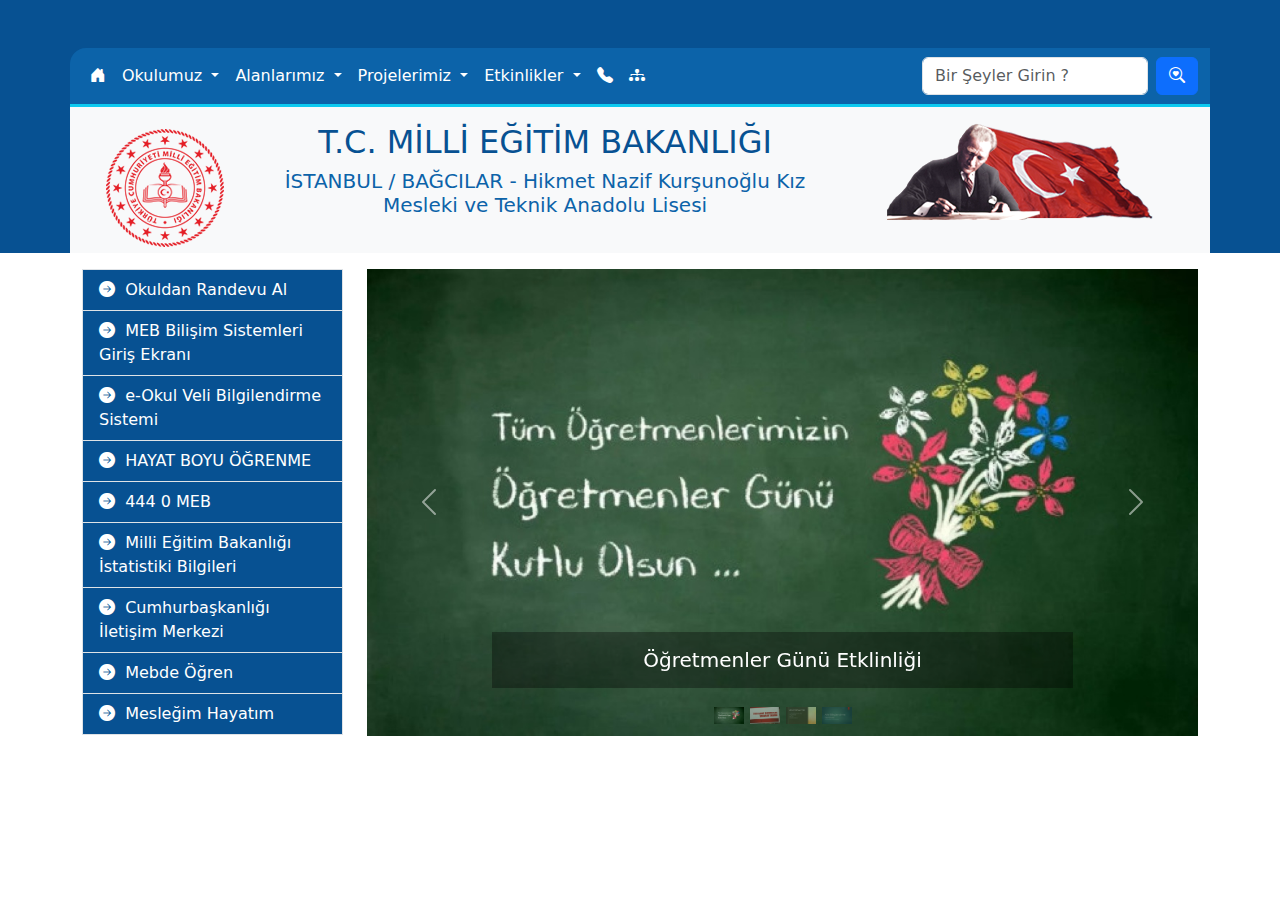
<file: 250305/index.html>
<!doctype html>
<html lang="tr">
  <head>
    <meta charset="utf-8">
    <meta name="viewport" content="width=device-width, initial-scale=1">
    <title>Hikmet Nazif Kurşunoğlu Kız Mesleki</title>
    <link href="https://cdn.jsdelivr.net/npm/bootstrap@5.3.3/dist/css/bootstrap.min.css" rel="stylesheet" 
    integrity="sha384-QWTKZyjpPEjISv5WaRU9OFeRpok6YctnYmDr5pNlyT2bRjXh0JMhjY6hW+ALEwIH" crossorigin="anonymous">
    <link rel="stylesheet" href="https://cdn.jsdelivr.net/npm/bootstrap-icons@1.11.3/font/bootstrap-icons.min.css">
    <link rel="stylesheet" href="tasarim.css">
    </head>
  <body>
     
    <header class="pt-5">
        <div class="container">
        
            <div class="row">
                <nav id="main-menu" class="navbar navbar-expand-lg sol-ust-yuvarla border-bottom border-3 border-info">
                    <div class="container-fluid">
                      
                      <button class="navbar-toggler" type="button" data-bs-toggle="collapse" data-bs-target="#mainNav" 
                      aria-controls="mainNav" aria-expanded="false" aria-label="Toggle navigation">
                        <span class="navbar-toggler-icon"></span>
                      </button>
                      <div class="collapse navbar-collapse" id="mainNav">
                        <ul class="navbar-nav me-auto mb-2 mb-lg-0">
                          <li class="nav-item">
                            <a class="nav-link active" aria-current="page" href="#"><i class="bi bi-house-door-fill"></i></a>
                          </li>
                          
                          <li class="nav-item dropdown">
                            <a class="nav-link dropdown-toggle" href="#" role="button" data-bs-toggle="dropdown" aria-expanded="false">
                              Okulumuz
                            </a>
                            <ul class="dropdown-menu">
                                <li><a class="dropdown-item" href="#">Müdür</a></li>
                                <li><a class="dropdown-item" href="#">Kadromuz</a></li>
                                <li><a class="dropdown-item" href="#">Tarihçe</a></li>
                                <li><a class="dropdown-item" href="#">Okulumuz Hakkında</a></li>
                              </ul>
                          </li>
                          <li class="nav-item dropdown">
                            <a class="nav-link dropdown-toggle" href="#" role="button" data-bs-toggle="dropdown" aria-expanded="false">
                              Alanlarımız
                            </a>
                            <ul class="dropdown-menu">
                                <li><a class="dropdown-item" href="#">Bilişim Teknolojileri Alanı</a></li>
                                <li><a class="dropdown-item" href="#">Çocuk Gelişimi ve Eğitimi Alanı</a></li>
                                <li><a class="dropdown-item" href="#">Grafik ve Fotoğraf Alanı</a></li>
                                <li><a class="dropdown-item" href="#">Moda Tasarımı ve Teknolojileri Alanı</a></li>
                              </ul>

                              <li class="nav-item dropdown">
                                <a class="nav-link dropdown-toggle" href="#" role="button" data-bs-toggle="dropdown" aria-expanded="false">
                                    Projelerimiz
                                </a>
                                <ul class="dropdown-menu">
                                  <li><a class="dropdown-item" href="#">2021 eTwinning</a></li>
                                  <li><a class="dropdown-item" href="#">2017 Erasmus Macaristan Öğrenci Hareketliliği</a></li>
                                  <li><a class="dropdown-item" href="#">2019 Çekya Öğretmen Hareketliliği</a></li>
                                </ul>
                              </li>

                              <li class="nav-item dropdown">
                                <a class="nav-link dropdown-toggle" href="#" role="button" data-bs-toggle="dropdown" aria-expanded="false">
                                    Etkinlikler
                                </a>
                                <ul class="dropdown-menu">
                                  <li><a class="dropdown-item" href="#">Uygulama Ana Sınıfı</a></li>
                                  <li><a class="dropdown-item" href="#">24 Kasım Öğretmenler Günü 2021</a></li>
                                  <li><a class="dropdown-item" href="#">Mevlid-i Nebi Haftası</a></li>
                                  <li><a class="dropdown-item" href="#">Okulda Dışarıda Günü Etkinliği</a></li>
                                  <li><a class="dropdown-item" href="#">Akıllı İlaç Kullanımı</a></li>
                                  <li><a class="dropdown-item" href="#">Ünlü Yazar Tahir Fatih Andı İle Söyleşi</a></li>
                                  <li><a class="dropdown-item" href="#">İstanbul'u Okuyorum Projesi</a></li>
                                </ul>
                              </li>

                              <li class="nav-item">
                                <a href="#"class="nav-link"><i class="bi bi-telephone-fill"></i></a>

                              </li>
                              <li class="nav-item">
                                <a href="#"class="nav-link"><i class="bi bi-diagram-3-fill"></i></a>

                              </li>
                              



                        </ul>

                        <form class="d-flex" role="search">
                                <input class="form-control me-2" type="search" placeholder="Bir Şeyler Girin ?" aria-label="Search">
                                <button class="btn btn-primary" type="submit"><i class="bi bi-search-heart"></i></button>
                        </form>

                       
                      </div>
                    </div>
                  </nav>
            </div>
            
            
            <div  class="row bg-light text-center pt-3">
                <div class="col-12 col-md-2"><a href="index.html"><img src="res/meb_logo.png" alt="logo" class="img-fluid"></a></div>
                <div class="col-12 col-md-6 " id="site-baslik">
                  <h2 class=" text-uppercase">T.C. Milli Eğitim Bakanlığı</h2>
                  <h3 class=" fs-5">İSTANBUL / BAĞCILAR - Hikmet Nazif Kurşunoğlu Kız Mesleki ve Teknik Anadolu Lisesi</h3>
                </div>
                <div class="col-12 col-md-4 "><a href="index.html">
                  <img src="res/atabayrak.png" alt="atatürk"></a></div>

            </div>
        
        </div>
    </header>


    <main>
      <div class="container bg-white">

        <div class="row pt-3">

          <!--bağlantılar bölümü-->
          <div class="col-12 col-md-3"id="baglanti-liste" >
            <ul class="list-group rounded-0 sağ-alt-yuvarla">
           

              <li class="list-group-item"><a class="nav-link" href="#"><i class="bi bi-arrow-right-circle-fill"></i>&nbsp; Okuldan Randevu Al </a></li>
              <li class="list-group-item"><a class="nav-link" href="#"><i class="bi bi-arrow-right-circle-fill"></i>&nbsp; MEB Bilişim Sistemleri Giriş Ekranı </a></li>
              <li class="list-group-item"><a class="nav-link" href="#"><i class="bi bi-arrow-right-circle-fill"></i>&nbsp; e-Okul Veli Bilgilendirme Sistemi </a></li>
              <li class="list-group-item"><a class="nav-link" href="#"><i class="bi bi-arrow-right-circle-fill"></i>&nbsp; HAYAT BOYU ÖĞRENME </a></li>
              <li class="list-group-item"><a class="nav-link" href="#"><i class="bi bi-arrow-right-circle-fill"></i>&nbsp; 444 0 MEB </a></li>
              <li class="list-group-item"><a class="nav-link" href="#"><i class="bi bi-arrow-right-circle-fill"></i>&nbsp; Milli Eğitim Bakanlığı İstatistiki Bilgileri </a></li>
              <li class="list-group-item"><a class="nav-link" href="#"><i class="bi bi-arrow-right-circle-fill"></i>&nbsp; Cumhurbaşkanlığı İletişim Merkezi </a></li>
              <li class="list-group-item"><a class="nav-link" href="#"><i class="bi bi-arrow-right-circle-fill"></i>&nbsp; Mebde Öğren </a></li>
              <li class="list-group-item"><a class="nav-link" href="#"><i class="bi bi-arrow-right-circle-fill"></i>&nbsp; Mesleğim Hayatım </a></li>



            </ul>
        </div>
          

        <div class="col-12 col-md-9">
          <div id="slider1" class="carousel slide"data-bs-ride="carousel" >
            <div class="carousel-indicators">
              <button type="button" data-bs-target="#carouselExampleIndicators" data-bs-slide-to="0" class="active" aria-current="true" aria-label="Slide 1"> <img src="res/ogretmenler_gunu.jpg" class="d-block w-100" alt="Öğretmenler günü"></button>
              <button type="button" data-bs-target="#carouselExampleIndicators" data-bs-slide-to="1" aria-label="Slide 2"> <img src="res/sorumluluk_duyuru.jpg" class="d-block w-100" alt="sorumluluk"></button>
              <button type="button" data-bs-target="#carouselExampleIndicators" data-bs-slide-to="2" aria-label="Slide 3"> <img src="res/veli_top_duyuru.jpg" class="d-block w-100" alt="veli toplamtısı"></button>
              <button type="button" data-bs-target="#carouselExampleIndicators" data-bs-slide-to="3" aria-label="Slide 4"> <img src="res/k_26161726_afet.jpg" class="d-block w-100" alt="afet"></button>
             
            
            
            </div>

            <div class="carousel-inner">
              <div class="carousel-item active " data-bs-interval="800">
                <img src="res/ogretmenler_gunu.jpg" class="d-block w-100" alt="Öğretmenler günü">
                <div class="carousel-caption d-none d-md-block">
                  <h5>Öğretmenler Günü Etklinliği</h5>
                </div>

              </div>
              <div class="carousel-item">
                <img src="res/sorumluluk_duyuru.jpg" class="d-block w-100" alt="sorumluluk">
              </div>
              <div class="carousel-item ">
                <img src="res/veli_top_duyuru.jpg" class="d-block w-100" alt="veli toplamtısı">
              </div>
              <div class="carousel-item">
                <img src="res/k_26161726_afet.jpg" class="d-block w-100" alt="afet">
              </div>


            </div>
            <button class="carousel-control-prev" type="button" data-bs-target="#slider1" data-bs-slide="prev">
              <span class="carousel-control-prev-icon" aria-hidden="true"></span>
              <span class="visually-hidden">Geri</span>
            </button>
            <button class="carousel-control-next" type="button" data-bs-target="#slider1" data-bs-slide="next">
              <span class="carousel-control-next-icon" aria-hidden="true"></span>
              <span class="visually-hidden">İleri</span>
            </button>
          </div>
        </div>
       </div>
      </main>
    
    

    <footer>


    </footer>
    <script src="https://cdn.jsdelivr.net/npm/bootstrap@5.3.3/dist/js/bootstrap.bundle.min.js"
     integrity="sha384-YvpcrYf0tY3lHB60NNkmXc5s9fDVZLESaAA55NDzOxhy9GkcIdslK1eN7N6jIeHz"
      crossorigin="anonymous"></script>
  </body>
</html>
</file>
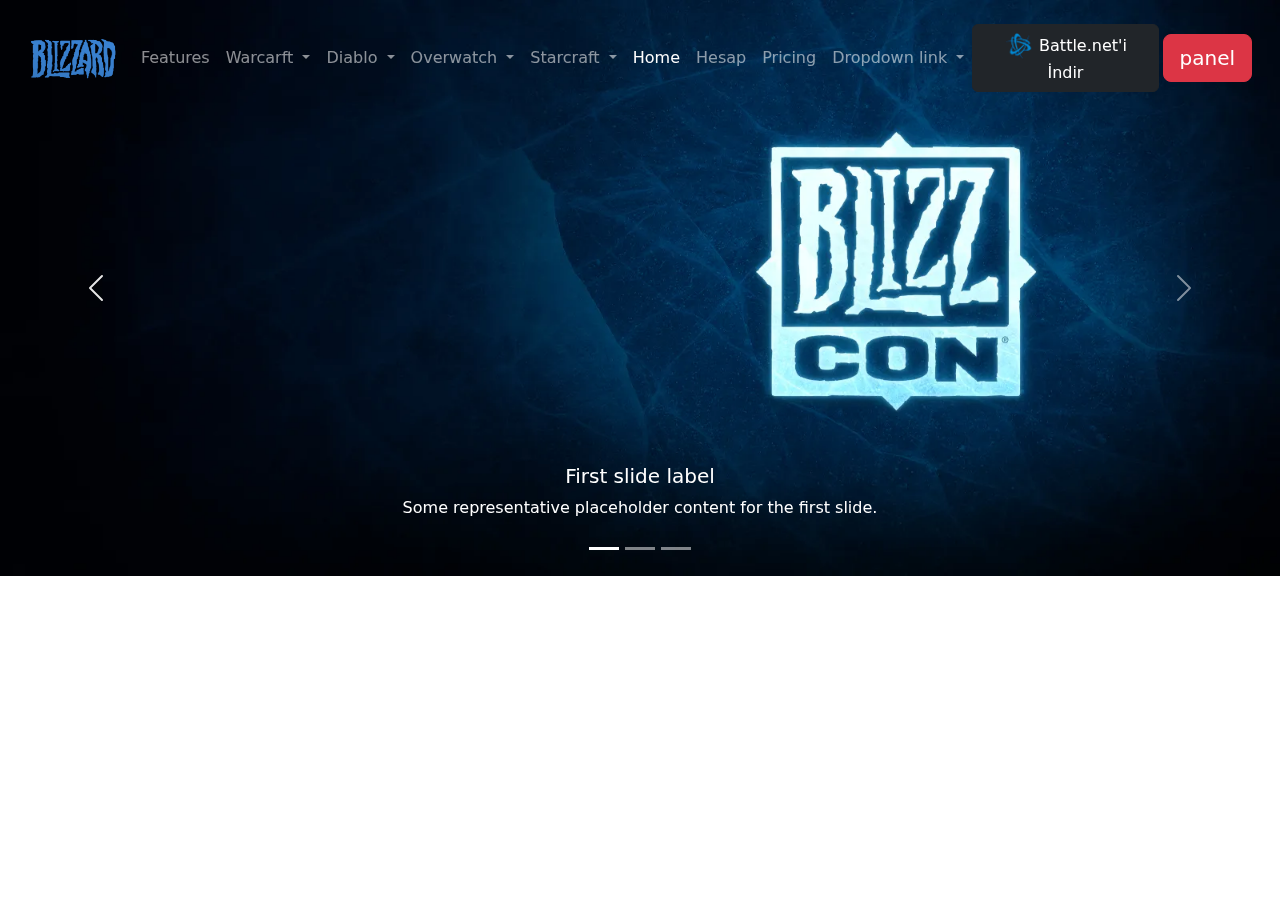
<file: 250319/index.html>
<!doctype html>
<html lang="tr">

<head>
    <meta charset="utf-8">
    <meta name="viewport" content="width=device-width, initial-scale=1">
    <title>Blizzard</title>
    <link href="https://cdn.jsdelivr.net/npm/bootstrap@5.3.3/dist/css/bootstrap.min.css" rel="stylesheet"
        integrity="sha384-QWTKZyjpPEjISv5WaRU9OFeRpok6YctnYmDr5pNlyT2bRjXh0JMhjY6hW+ALEwIH" crossorigin="anonymous">
    <link rel="stylesheet" href="tasarim.css">
</head>

<body>

    <header>
        <div class="container-fluid">
            <nav class="navbar navbar-expand-lg bg-dark1 position-fixed top-0 start-0 end-0 m-3 z-1" data-bs-theme="dark">
                <div class="container-fluid">
                    <a class="navbar-brand" href="#">
                        <img src="res/blizzard-logo.png" height="50px" alt="Blizzard">
                    </a>
                    <button class="navbar-toggler" type="button" data-bs-toggle="collapse"
                        data-bs-target="#navbarNavDropdown" aria-controls="navbarNavDropdown" aria-expanded="false"
                        aria-label="Toggle navigation">
                        <span class="navbar-toggler-icon"></span>
                    </button>
                    <div class="collapse navbar-collapse" id="navbarNavDropdown">
                        <ul class="navbar-nav">
                            <li class="nav-item">
                                <a class="nav-link" href="#">Features</a>
                                <!-- açılır menü -->
                            <li class="nav-item dropdown">
                                <a class="nav-link dropdown-toggle" href="#" role="button" data-bs-toggle="dropdown"
                                    aria-expanded="false">
                                    Warcarft
                                </a>
                                <ul class="dropdown-menu">
                                    <li><a class="dropdown-item" href="#">Action</a></li>
                                    <li><a class="dropdown-item" href="#">Another action</a></li>
                                    <li><a class="dropdown-item" href="#">Something else here</a></li>
                                </ul>
                            </li>
                            <!-- açılır menü -->
                            <li class="nav-item dropdown">
                                <a class="nav-link dropdown-toggle" href="#" role="button" data-bs-toggle="dropdown"
                                    aria-expanded="false">
                                    Diablo
                                </a>
                                <ul class="dropdown-menu">
                                    <li><a class="dropdown-item" href="#">Action</a></li>
                                    <li><a class="dropdown-item" href="#">Another action</a></li>
                                    <li><a class="dropdown-item" href="#">Something else here</a></li>
                                </ul>
                            </li>
                            <!-- açılır menü -->
                            <li class="nav-item dropdown">
                                <a class="nav-link dropdown-toggle" href="#" role="button" data-bs-toggle="dropdown"
                                    aria-expanded="false">
                                    Overwatch
                                </a>
                                <ul class="dropdown-menu">
                                    <li><a class="dropdown-item" href="#">Action</a></li>
                                    <li><a class="dropdown-item" href="#">Another action</a></li>
                                    <li><a class="dropdown-item" href="#">Something else here</a></li>
                                </ul>
                            </li>
                            <!-- açılır menü -->
                            <li class="nav-item dropdown">
                                <a class="nav-link dropdown-toggle" href="#" role="button" data-bs-toggle="dropdown"
                                    aria-expanded="false">
                                    Starcraft
                                </a>
                                <ul class="dropdown-menu">
                                    <li><a class="dropdown-item" href="#">Action</a></li>
                                    <li><a class="dropdown-item" href="#">Another action</a></li>
                                    <li><a class="dropdown-item" href="#">Something else here</a></li>
                                </ul>
                            </li> 
                        </ul>
                        <ul class="navbar-nav ms-auto">
                            <li class="nav-item">
                              <a class="nav-link active" aria-current="page" href="#">Home</a>
                            </li>
                            <li class="nav-item">
                              <a class="nav-link" href="#"  data-bs-toggle="modal" data-bs-target="#user-modal">Hesap</a>
                            </li>
                            <li class="nav-item">
                              <a class="nav-link" href="#">Pricing</a>
                            </li>
                            <li class="nav-item dropdown">
                              <a class="nav-link dropdown-toggle" href="#" role="button" data-bs-toggle="dropdown" aria-expanded="false">
                                Dropdown link
                              </a>
                              <ul class="dropdown-menu">
                                <li><a class="dropdown-item" href="#">Action</a></li>
                                <li><a class="dropdown-item" href="#">Another action</a></li>
                                <li><a class="dropdown-item" href="#">Something else here</a></li>
                              </ul>
                            </li>
                          </ul>
                          <button type="button" class="btn btn-dark"  data-bs-toggle="modal" data-bs-target="#game-modal"><img src="res/battlenet-logo.png" width="30px"
                            alt=""> Battle.net'i İndir</button>
                            <button class="btn btn-danger btn-lg ms-1" data-bs-toggle="offcanvas" data-bs-target="#offcanvaspanel">
                              panel
                              </button>
                              
                    </div>
                </div>
            </nav>
        </div>
    </header>
    <main>
        <div class="container-fluid">
            <div class="row">
                <div class="col-12 p-0">
                    <div id="slider" class="carousel slide z-0">
                        <div class="carousel-indicators">
                          <button type="button" data-bs-target="#slider" data-bs-slide-to="0" class="active" aria-current="true" aria-label="Slide 1"></button>
                          <button type="button" data-bs-target="#slider" data-bs-slide-to="1" aria-label="Slide 2"></button>
                          <button type="button" data-bs-target="#slider" data-bs-slide-to="2" aria-label="Slide 3"></button>
                        </div>
                        <div class="carousel-inner">
                          <div class="carousel-item active">
                            <img src="res/slider/WAR_SXSW_Thor-Announce_Blizzardcom_Desktop_1600x720_JL01a.webp" class="d-block w-100" alt="...">
                            <div class="carousel-caption d-none d-md-block">
                              <h5>First slide label</h5>
                              <p>Some representative placeholder content for the first slide.</p>
                            </div>
                          </div>
                          <div class="carousel-item">
                            <img src="res/slider/HS_31p6_ITED_MegaBundle_PP_Blizzardcom_Desktop_1600x720_RN01.webp" class="d-block w-100" alt="...">
                            <div class="carousel-caption d-none d-md-block">
                              <h5>Second slide label</h5>
                              <p>Some representative placeholder content for the second slide.</p>
                            </div>
                          </div>
                          <div class="carousel-item">
                            <img src="res/slider/WoW_ClassicMOPBundle_Blizzardcom_HeaderDesktop_1600x720.webp" class="d-block w-100" alt="...">
                            <div class="carousel-caption d-none d-md-block">
                              <h5>Third slide label</h5>
                              <p>Some representative placeholder content for the third slide.</p>
                            </div>
                          </div>
                        </div>
                        <button class="carousel-control-prev" type="button" data-bs-target="#slider" data-bs-slide="prev">
                          <span class="carousel-control-prev-icon" aria-hidden="true"></span>
                          <span class="visually-hidden">Previous</span>
                        </button>
                        <button class="carousel-control-next" type="button" data-bs-target="#slider" data-bs-slide="next">
                          <span class="carousel-control-next-icon" aria-hidden="true"></span>
                          <span class="visually-hidden">Next</span>
                        </button>
                      </div>
                </div>
            </div>
        </div>
    </main>
    <footer></footer>




    <!-- user modal -->
    <div class="modal fade" tabindex="-1" id="user-modal" data-bs-theme="dark">
        <div class="modal-dialog  modal-dialog-centered">
          <div class="modal-content">
            <div class="modal-body text-light">
              <div class="container-fluid">
                <div class="row">
                    <form>
                        <div class="mb-3">
                          <label for="exampleInputEmail1" class="form-label">Email address</label>
                          <input type="email" class="form-control" id="exampleInputEmail1" aria-describedby="emailHelp">
                          <div id="emailHelp" class="form-text">We'll never share your email with anyone else.</div>
                        </div>
                        <div class="mb-3">
                          <label for="exampleInputPassword1" class="form-label">Password</label>
                          <input type="password" class="form-control" id="exampleInputPassword1">
                        </div>
                        <div class="mb-3 form-check">
                          <input type="checkbox" class="form-check-input" id="exampleCheck1">
                          <label class="form-check-label" for="exampleCheck1">Check me out</label>
                        </div>
                        <button type="submit" class="btn btn-primary">Submit</button>
                      </form>
                </div>
              </div>
            </div>
            <div class="modal-footer">
              <button type="button" class="btn btn-secondary" data-bs-dismiss="modal">Close</button>
            </div>
          </div>
        </div>
      </div>
            <!--- indir modal-->
      <div class="modal text-color" tabindex="-1" id="game-modal" data-bs-theme="dark">
        <div class="modal-dialog  modal-xl">
          <div class="modal-content">
            <div class="modal-header">
              <h5 class="modal-title">Game Download Center</h5>
              <button type="button" class="btn-close" data-bs-dismiss="modal" aria-label="Close"></button>
            </div>
            <div class="modal-body">
              <div class="container-fluid">
                <div class="row mb-2 align-items-center">
                  <div class="col-md-3">
                    <img src="res/img/blizzard_game_card_background_MOP.jpg" class="img-fluid w-100"  alt="fds">
                  </div>
                  <div class="col-md-6">Lorem ipsum dolor sit amet consectetur adipisicing elit. Distinctio perspiciatis labore, magnam laudantium nihil asperiores totam exercitationem, quas iusto tempora consectetur earum sequi ex similique mollitia cum eius sunt nisi?</div>
                  <div class="col-md-3">
                    <a href="#" class="btn btn-danger">MOP Download</a>
                  </div>
                </div>
                <div class="row mb-2">
                  <div class="col-md-3">
                    <img src="res/img/blizzard_game_card_background_MOP.jpg" class="img-fluid w-100"  alt="fds">
                  </div>
                  <div class="col-md-6">Lorem ipsum dolor sit amet consectetur adipisicing elit. Distinctio perspiciatis labore, magnam laudantium nihil asperiores totam exercitationem, quas iusto tempora consectetur earum sequi ex similique mollitia cum eius sunt nisi?</div>
                  <div class="col-md-3">
                    <a href="#" class="btn btn-danger">MOP Download</a>
                  </div>
                </div>
                <div class="row mb-2">
                  <div class="col-md-3">
                    <img src="res/img/blizzard_game_card_background_MOP.jpg" class="img-fluid w-100"  alt="fds">
                  </div>
                  <div class="col-md-6">Lorem ipsum dolor sit amet consectetur adipisicing elit. Distinctio perspiciatis labore, magnam laudantium nihil asperiores totam exercitationem, quas iusto tempora consectetur earum sequi ex similique mollitia cum eius sunt nisi?</div>
                  <div class="col-md-3">
                    <a href="#" class="btn btn-danger">MOP Download</a>
                  </div>
                </div>
                <div class="row mb-2">
                  <div class="col-md-3">
                    <img src="res/img/blizzard_game_card_background_MOP.jpg" class="img-fluid w-100"  alt="fds">
                  </div>
                  <div class="col-md-6">Lorem ipsum dolor sit amet consectetur adipisicing elit. Distinctio perspiciatis labore, magnam laudantium nihil asperiores totam exercitationem, quas iusto tempora consectetur earum sequi ex similique mollitia cum eius sunt nisi?</div>
                  <div class="col-md-3">
                    <a href="#" class="btn btn-danger">MOP Download</a>
                  </div>
                </div>
                <div class="row mb-2">
                  <div class="col-md-3">
                    <img src="res/img/blizzard_game_card_background_MOP.jpg" class="img-fluid w-100"  alt="fds">
                  </div>
                  <div class="col-md-6">Lorem ipsum dolor sit amet consectetur adipisicing elit. Distinctio perspiciatis labore, magnam laudantium nihil asperiores totam exercitationem, quas iusto tempora consectetur earum sequi ex similique mollitia cum eius sunt nisi?</div>
                  <div class="col-md-3">
                    <a href="#" class="btn btn-danger">MOP Download</a>
                  </div>
                </div>
                
              </div>
            </div>
            <div class="modal-footer">
              <button type="button" class="btn btn-secondary" data-bs-dismiss="modal">Close</button>
              <button type="button" class="btn btn-primary">Save changes</button>
            </div>
          </div>
        </div>
      </div>

      <!-- offcanvas -->
      <div class="offcanvas offcanvas-start" tabindex="-1" id="offcanvaspanel" aria-labelledby="offcanvasExampleLabel">
        <div class="offcanvas-header">
          <h5 class="offcanvas-title" id="offcanvasExampleLabel">Offcanvas</h5>
          <button type="button" class="btn-close" data-bs-dismiss="offcanvas" aria-label="Close"></button>
        </div>
        <div class="offcanvas-body">
          <div>
            Some text as placeholder. In real life you can have the elements you have chosen. Like, text, images, lists, etc.
          </div>
          <div class="dropdown mt-3">
            <button class="btn btn-secondary dropdown-toggle" type="button" data-bs-toggle="dropdown">
              Dropdown button
            </button>
            <ul class="dropdown-menu">
              <li><a class="dropdown-item" href="#">Action</a></li>
              <li><a class="dropdown-item" href="#">Another action</a></li>
              <li><a class="dropdown-item" href="#">Something else here</a></li>
            </ul>
          </div>
        </div>
      </div>
      





    <script src="https://cdn.jsdelivr.net/npm/bootstrap@5.3.3/dist/js/bootstrap.bundle.min.js"
        integrity="sha384-YvpcrYf0tY3lHB60NNkmXc5s9fDVZLESaAA55NDzOxhy9GkcIdslK1eN7N6jIeHz"
        crossorigin="anonymous"></script>
</body>

</html>
</file>
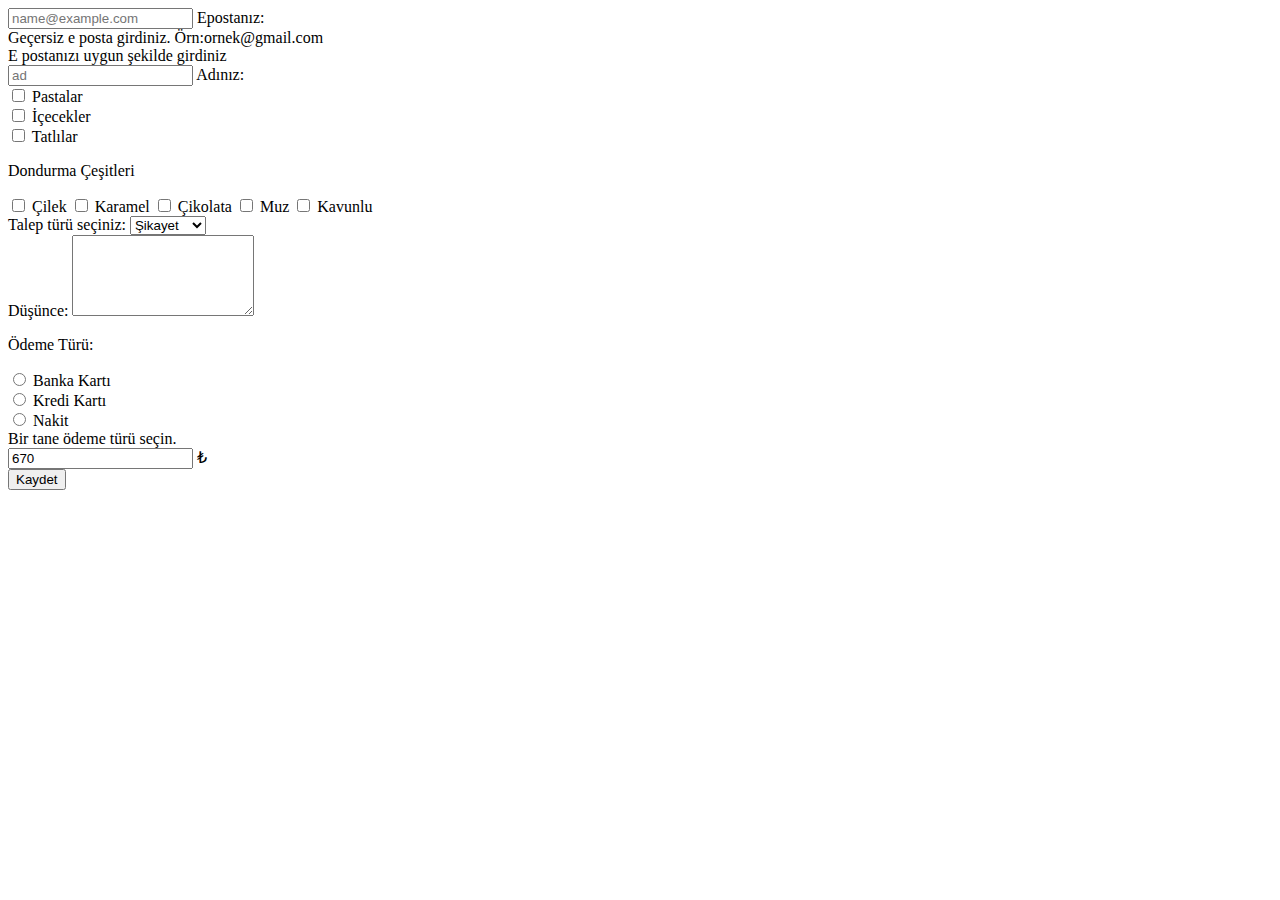
<file: 250430/index.html>
<!doctype html>
<html lang="tr">
  <head>
    <meta charset="utf-8">
    <meta name="viewport" content="width=device-width, initial-scale=1">
    <title>Örnek Çalışma</title>
    <link href="https://cdn.jsdelivr.net/npm/bootstrap@5.3.5/dist/css/bootstrap.min.css" rel="stylesheet" integrity="sha384-SgOJa3DmI69IUzQ2PVdRZhwQ+dy64/BUtbMJw1MZ8t5HZApcHrRKUc4W0kG879m7" crossorigin="anonymous">
  </head>
  <body data-bs-theme="dark">

    <div class="container">
        <form action="kayit.html" method="post" class="row mt-3 was-validated">
            <div class="col-12 form-floating">
                <input type="email" class="form-control" name="kposta" id="kposta" placeholder="name@example.com" required>
               <label for="kposta" class="form-label ms-2" >Epostanız:</label>
               <div class="invalid-feedback">
                Geçersiz e posta girdiniz. Örn:ornek@gmail.com
               </div>
               <div class="valid-feedback">
                E postanızı uygun şekilde girdiniz
               </div>
            </div>

            <div class="col-12 mt-3 form-floating">
                <input type="text" class="form-control" name="kad" id="kad"  placeholder="ad" >
                <label for="kad" class="form-label ms-2" >Adınız:</label>
            </div>
            <div class="col-12 mt-3">
                <!-- checkboxları buraya koyucaz -->
                <div class="form-check form-check-inline">
                    <input class="form-check-input" type="checkbox" value="" id="seçim1" name="seçim1">
                    <label class="form-check-label" for="seçim1">
                      Pastalar
                    </label>
                  </div>

                  <div class="form-check form-check-inline">
                    <input class="form-check-input" type="checkbox" value="" id="seçim2" name="seçim2">
                    <label class="form-check-label" for="seçim2">
                      İçecekler
                    </label>
                  </div>

                  <div class="form-check form-check-inline">
                    <input class="form-check-input" type="checkbox" value="" id="seçim3" name="seçim3">
                    <label class="form-check-label" for="seçim3">
                     Tatlılar
                    </label>
                    
                  </div>
                  <!-- havalı checkbox -->

                <div class="col-12 mt-3">
                  <p>Dondurma Çeşitleri</p>

                  <input type="checkbox" class="btn-check" id="dondurma1" autocomplete="off">
                    <label class="btn btn-outline-success" for="dondurma1">Çilek</label>

                    <input type="checkbox" class="btn-check" id="dondurma2" autocomplete="off">
                    <label class="btn btn-outline-success" for="dondurma2">Karamel</label>

                    <input type="checkbox" class="btn-check" id="dondurma3" autocomplete="off">
                    <label class="btn btn-outline-success" for="dondurma3">Çikolata</label>

                    <input type="checkbox" class="btn-check" id="dondurma4" autocomplete="off">
                    <label class="btn btn-outline-success" for="dondurma4">Muz</label>

                    <input type="checkbox" class="btn-check" id="dondurma5" autocomplete="off">
                    <label class="btn btn-outline-success" for="dondurma5">Kavunlu</label>

                </div>
            </div>

            <div class="col-12 mt-3">
                <label for="ttur">Talep türü seçiniz:</label>
                <select name="ttur" id="ttur" class="form-select">
                    <option value="1">Şikayet</option>
                    <option value="2">Öneri</option>
                    <option value="3">Teşekkür</option>

                </select>

            </div>


            <div class="col-12 mt-3">
                <label for="kgorus" class="form-label" >Düşünce:</label>
                <textarea type="text" class="form-control" rows="5" name="kgorus" id="kgorus"></textarea>   
            </div>

            <div class="col-12 mt-3">
                <p>Ödeme Türü:</p>
                <div class="form-check ">
                    <input class="form-check-input" type="radio" value="1" id="odeme1" name="odeme"required>
                    <label class="form-check-label" for="odeme1">
                     Banka Kartı
                    </label>
                  </div>

                  <div class="form-check ">
                    <input class="form-check-input" type="radio" value="2" id="odeme2" name="odeme"required>
                    <label class="form-check-label" for="odeme2">
                     Kredi Kartı
                    </label>
                  </div>

                  <div class="form-check ">
                    <input class="form-check-input" type="radio" value="3" id="odeme3" name="odeme" required>
                    <label class="form-check-label" for="odeme3">
                     Nakit
                    </label>
                    <div class="invalid-feedback">
                        Bir tane ödeme türü seçin.
                      </div>
                  </div>

                  <div class="col-12 mt-3">
                    
                    <div class="input-group ">
                        
                       <input type="number" class="form-control" value="670" >
                       <span class="input-group-text">₺</span>
                     </div>


                  </div>


            </div>


            <div class="col-12 mt-3">
            <button type="button" class="btn btn-primary ">Kaydet</button>
             </div>
        </form>
    </div>

    <script src="https://cdn.jsdelivr.net/npm/bootstrap@5.3.5/dist/js/bootstrap.bundle.min.js" integrity="sha384-k6d4wzSIapyDyv1kpU366/PK5hCdSbCRGRCMv+eplOQJWyd1fbcAu9OCUj5zNLiq" crossorigin="anonymous"></script>
  </body>
</html>
</file>
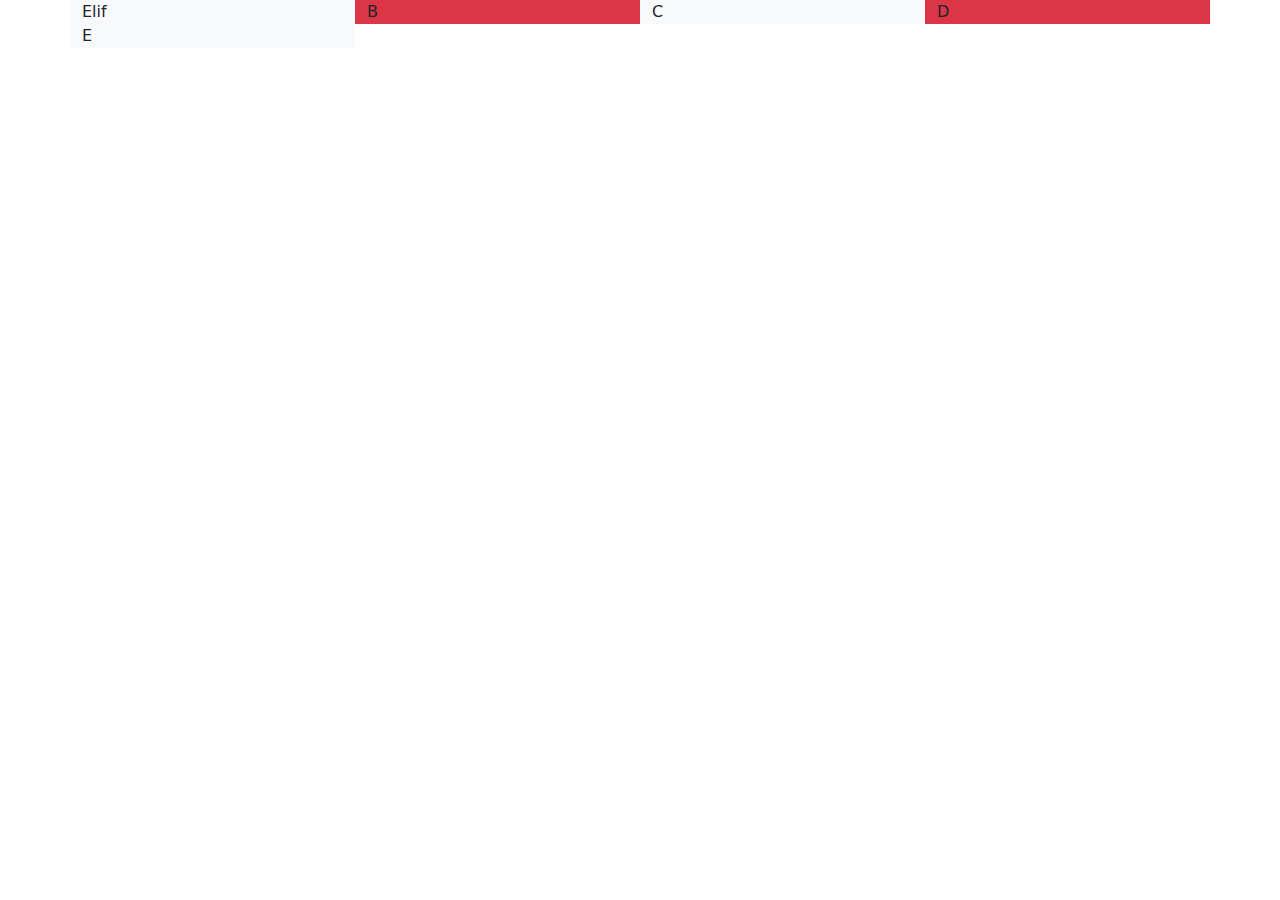
<file: 250219/diğer/index.html>
<!doctype html>
<html lang="tr">
  <head>
    <meta charset="utf-8">
    <meta name="viewport" content="width=device-width, initial-scale=1">
    <title>Çalışma 1</title>
    <link href="https://cdn.jsdelivr.net/npm/bootstrap@5.3.3/dist/css/bootstrap.min.css" rel="stylesheet" integrity="sha384-QWTKZyjpPEjISv5WaRU9OFeRpok6YctnYmDr5pNlyT2bRjXh0JMhjY6hW+ALEwIH" crossorigin="anonymous">
  </head>
  <body>
    <div class="container">
        <div class="row">
            <div class="col-lg-3 col-md-4 col-12 bg-light">Elif </div>
            <div class="col-lg-3 col-md-4 col-12 bg-danger">B</div>   
            <div class="col-lg-3 col-md-4 col-12 bg-light">C</div>
            <div class="col-lg-3 col-md-4 col-12 bg-danger">D</div>
            <div class="col-lg-3 col-md-4 col-12 bg-light">E</div>
        </div>

    </div>
    
    <script src="https://cdn.jsdelivr.net/npm/bootstrap@5.3.3/dist/js/bootstrap.bundle.min.js" integrity="sha384-YvpcrYf0tY3lHB60NNkmXc5s9fDVZLESaAA55NDzOxhy9GkcIdslK1eN7N6jIeHz" crossorigin="anonymous"></script>
  </body>
</html>
</file>
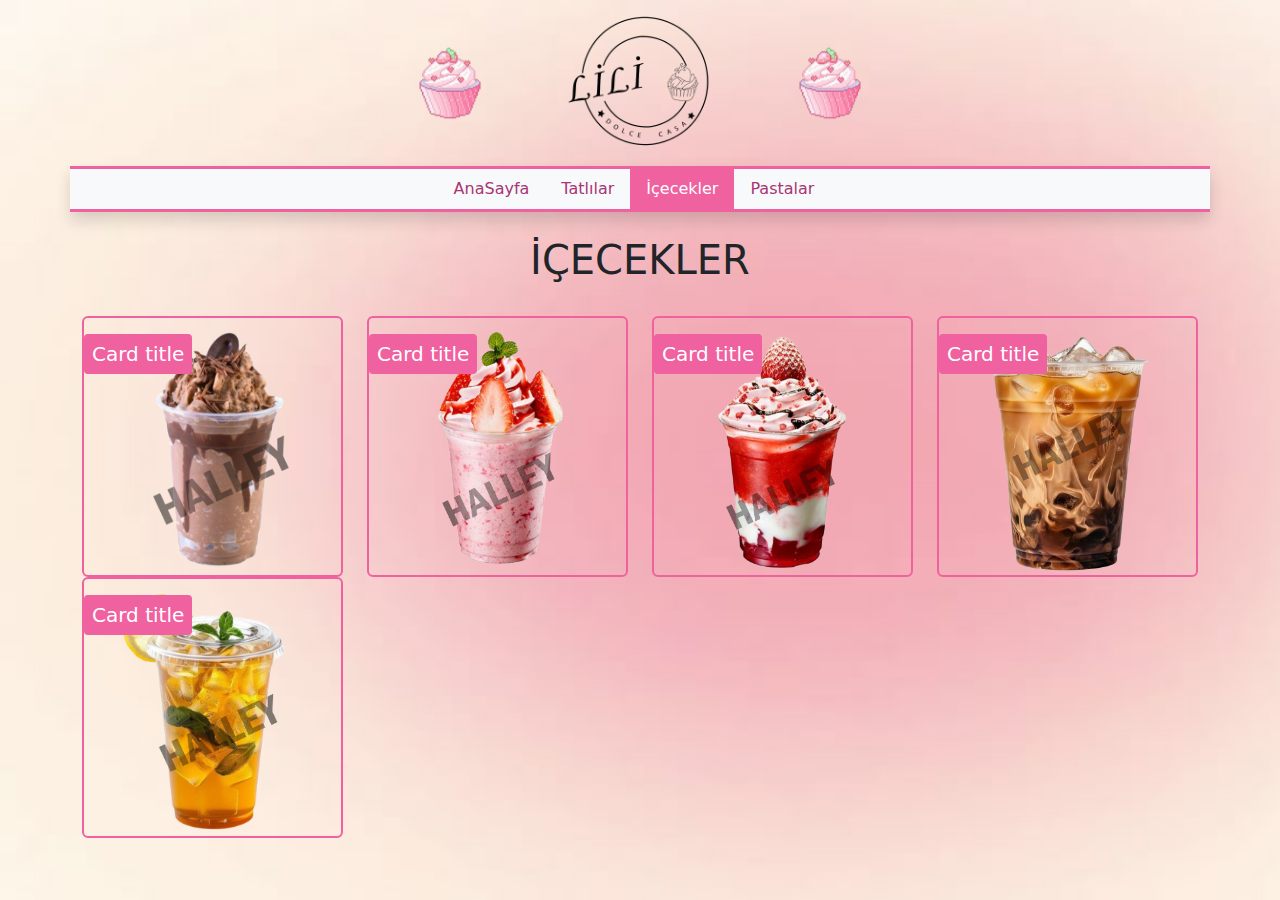
<file: 250226/icecekler.html>
<!doctype html>
<html lang="tr">
  <head>
    <meta charset="utf-8">
    <meta name="viewport" content="width=device-width, initial-scale=1">
    <title>İçecekler - Lili Pastaneleri</title>
    <link href="https://cdn.jsdelivr.net/npm/bootstrap@5.3.3/dist/css/bootstrap.min.css" rel="stylesheet" integrity="sha384-QWTKZyjpPEjISv5WaRU9OFeRpok6YctnYmDr5pNlyT2bRjXh0JMhjY6hW+ALEwIH" crossorigin="anonymous">
    <link rel="stylesheet" href="tasarim.css">
  
  </head>
  <body>

        <div class="container">
            <header>
                <div class="row justify-content-center">

                    <div class="col-4 col-md-2 col-lg-2">
                        <img src="img/cake.png" class="img-fluid" alt="pasta">
                    </div>

                    <div class="col-4 col-md-2 col-lg-2">
                      <a href="index.html"><img src="img/logo.png" class="img-fluid" alt="logo"></a>  
                    </div>

                    <div class="col-4 col-md-2 col-lg-2">
                        <img src="img/cake.png" class="img-fluid" alt="pasta">
                    </div>

                </div>

                <div class="row">
                    <ul class="nav justify-content-center bg-light shadow border-top border-bottom border-pink border-3">
                    <li class="nav-item">
                      <a class="nav-link " href="index.html">AnaSayfa</a>
                    </li>
                    <li class="nav-item">
                      <a class="nav-link" href="tatlilar.html">Tatlılar</a>
                    </li>
                    <li class="nav-item">
                      <a class="nav-link active"aria-current="page" href="icecekler.html">İçecekler</a>
                    </li>
                    <li class="nav-item">
                      <a class="nav-link"  href="pastalar.html">Pastalar</a>
                    </li>
                  </ul>

                </div>
            </header>

            <main>
                <div class="row">
                    <div class="col-12">
                        <h1 class="text-center p-4 text-uppercase fs-1 fw-lighter">İçecekler</h1>
                    </div>
                </div>

                <div class="row">
                    <div class="col-12 col-md-4 col-lg-3">
                        <div class="card bg-transparent border border-2 border-pink">
                            <img src="res/urunler/icecek1.png" class="card-img" alt="icecek1">
                            <div class="card-img-overlay">
                              <h5 class="card-title p-2 rounded-1">Card title</h5>
                             
                            </div>
                          </div>
                    </div>
                    <div class="col-12 col-md-4 col-lg-3">
                        <div class="card bg-transparent border border-2 border-pink">
                            <img src="res/urunler/icecek2.png" class="card-img" alt="icecek2">
                            <div class="card-img-overlay">
                              <h5 class="card-title p-2 rounded-1">Card title</h5>
                             
                            </div>
                          </div>
                    </div>
                    <div class="col-12 col-md-4 col-lg-3">
                        <div class="card bg-transparent border border-2 border-pink">
                            <img src="res/urunler/icecek3.png" class="card-img" alt="icecek3">
                            <div class="card-img-overlay">
                              <h5 class="card-title p-2 rounded-1">Card title</h5>
                             
                            </div>
                          </div>
                    </div>
                    <div class="col-12 col-md-4 col-lg-3">
                        <div class="card bg-transparent border border-2 border-pink">
                            <img src="res/urunler/icecek4.png" class="card-img" alt="icecek4">
                            <div class="card-img-overlay">
                              <h5 class="card-title p-2 rounded-1">Card title</h5>
                             
                            </div>
                          </div>
                    </div>
                    <div class="col-12 col-md-4 col-lg-3">
                        <div class="card bg-transparent border border-2 border-pink">
                            <img src="res/urunler/icecek5.png" class="card-img" alt="icecek5">
                            <div class="card-img-overlay">
                              <h5 class="card-title p-2 rounded-1">Card title</h5>
                             
                            </div>
                          </div>
                    </div>
                </div>

                




            </main>





        </div>

   
    <script src="https://cdn.jsdelivr.net/npm/bootstrap@5.3.3/dist/js/bootstrap.bundle.min.js" integrity="sha384-YvpcrYf0tY3lHB60NNkmXc5s9fDVZLESaAA55NDzOxhy9GkcIdslK1eN7N6jIeHz" crossorigin="anonymous"></script>
  </body>
</html>
</file>
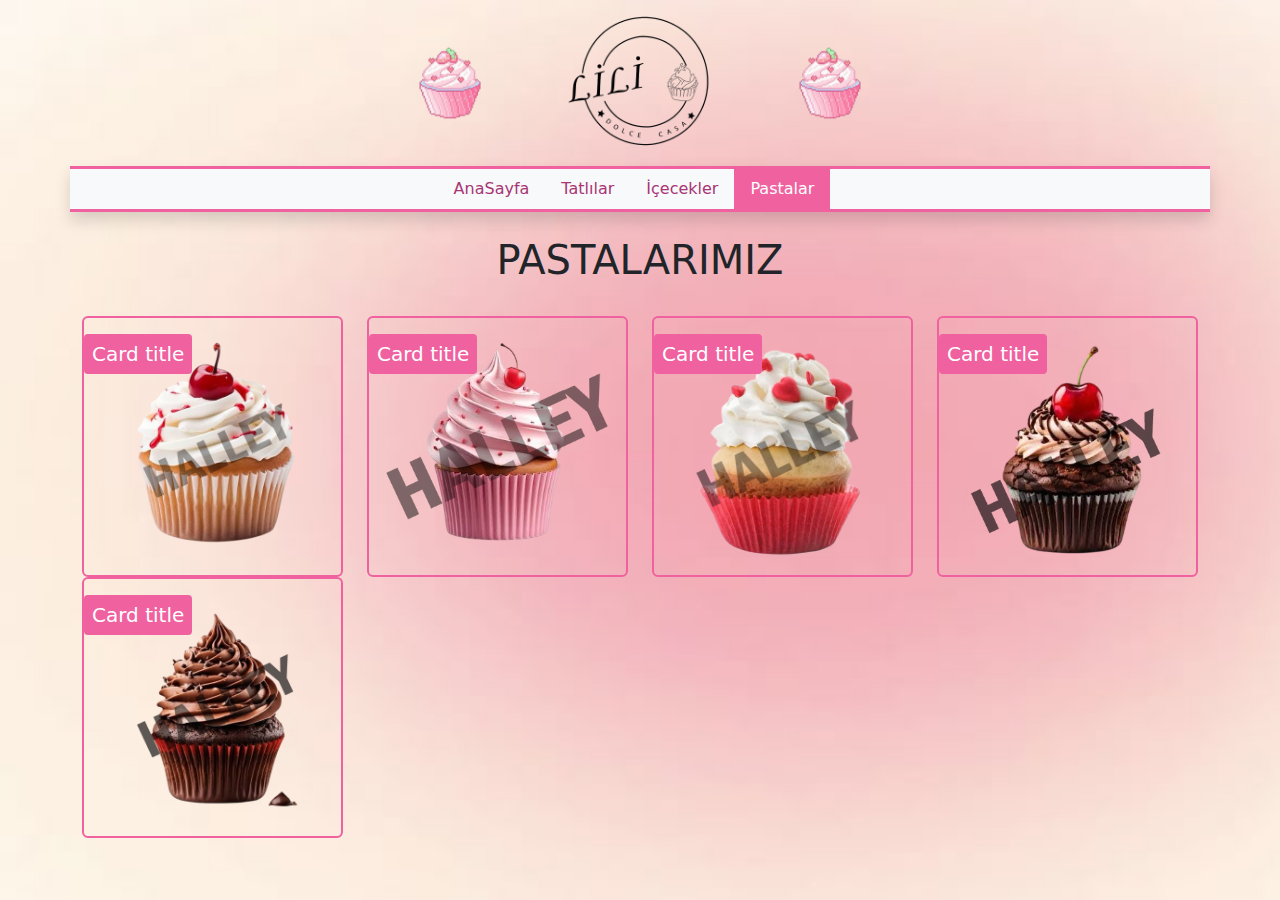
<file: 250226/pastalar.html>
<!doctype html>
<html lang="tr">
  <head>
    <meta charset="utf-8">
    <meta name="viewport" content="width=device-width, initial-scale=1">
    <title>Pastalar - Lili Pastaneleri</title>
    <link href="https://cdn.jsdelivr.net/npm/bootstrap@5.3.3/dist/css/bootstrap.min.css" rel="stylesheet" integrity="sha384-QWTKZyjpPEjISv5WaRU9OFeRpok6YctnYmDr5pNlyT2bRjXh0JMhjY6hW+ALEwIH" crossorigin="anonymous">
    <link rel="stylesheet" href="tasarim.css">
  
  </head>
  <body>

        <div class="container">
            <header>
                <div class="row justify-content-center">

                    <div class="col-4 col-md-2 col-lg-2">
                        <img src="img/cake.png" class="img-fluid" alt="pasta">
                    </div>

                    <div class="col-4 col-md-2 col-lg-2">
                      <a href="index.html"><img src="img/logo.png" class="img-fluid" alt="logo"></a>  
                    </div>

                    <div class="col-4 col-md-2 col-lg-2">
                        <img src="img/cake.png" class="img-fluid" alt="pasta">
                    </div>

                </div>

                <div class="row">
                    <ul class="nav justify-content-center bg-light shadow border-top border-bottom border-pink border-3">
                    <li class="nav-item">
                      <a class="nav-link " href="index.html">AnaSayfa</a>
                    </li>
                    <li class="nav-item">
                      <a class="nav-link" href="tatlilar.html">Tatlılar</a>
                    </li>
                    <li class="nav-item">
                      <a class="nav-link" href="icecekler.html">İçecekler</a>
                    </li>
                    <li class="nav-item">
                      <a class="nav-link active" aria-current="page" href="pastalar.html">Pastalar</a>
                    </li>
                  </ul>

                </div>
            </header>

            <main>
                <div class="row">
                    <div class="col-12">
                        <h1 class="text-center p-4 text-uppercase fs-1 fw-lighter">Pastalarımız</h1>
                    </div>
                </div>

                <div class="row">
                    <div class="col-12 col-md-4 col-lg-3">
                        <div class="card bg-transparent border border-2 border-pink">
                            <img src="res/urunler/cupcake1.png" class="card-img" alt="cake">
                            <div class="card-img-overlay">
                              <h5 class="card-title p-2 rounded-1">Card title</h5>
                             
                            </div>
                          </div>
                    </div>
                    <div class="col-12 col-md-4 col-lg-3">
                        <div class="card bg-transparent border border-2 border-pink">
                            <img src="res/urunler/cupcake2.png" class="card-img" alt="cake2">
                            <div class="card-img-overlay">
                              <h5 class="card-title p-2 rounded-1">Card title</h5>
                             
                            </div>
                          </div>
                    </div>
                    <div class="col-12 col-md-4 col-lg-3">
                        <div class="card bg-transparent border border-2 border-pink">
                            <img src="res/urunler/cupcake3.png" class="card-img" alt="cak3">
                            <div class="card-img-overlay">
                              <h5 class="card-title p-2 rounded-1">Card title</h5>
                             
                            </div>
                          </div>
                    </div>
                    <div class="col-12 col-md-4 col-lg-3">
                        <div class="card bg-transparent border border-2 border-pink">
                            <img src="res/urunler/cupcake4.png" class="card-img" alt="cake4">
                            <div class="card-img-overlay">
                              <h5 class="card-title p-2 rounded-1">Card title</h5>
                             
                            </div>
                          </div>
                    </div>
                    <div class="col-12 col-md-4 col-lg-3">
                        <div class="card bg-transparent border border-2 border-pink">
                            <img src="res/urunler/cupcake6.png" class="card-img" alt="cake5">
                            <div class="card-img-overlay">
                              <h5 class="card-title p-2 rounded-1">Card title</h5>
                             
                            </div>
                          </div>
                    </div>
                </div>

                




            </main>





        </div>

   
    <script src="https://cdn.jsdelivr.net/npm/bootstrap@5.3.3/dist/js/bootstrap.bundle.min.js" integrity="sha384-YvpcrYf0tY3lHB60NNkmXc5s9fDVZLESaAA55NDzOxhy9GkcIdslK1eN7N6jIeHz" crossorigin="anonymous"></script>
  </body>
</html>
</file>
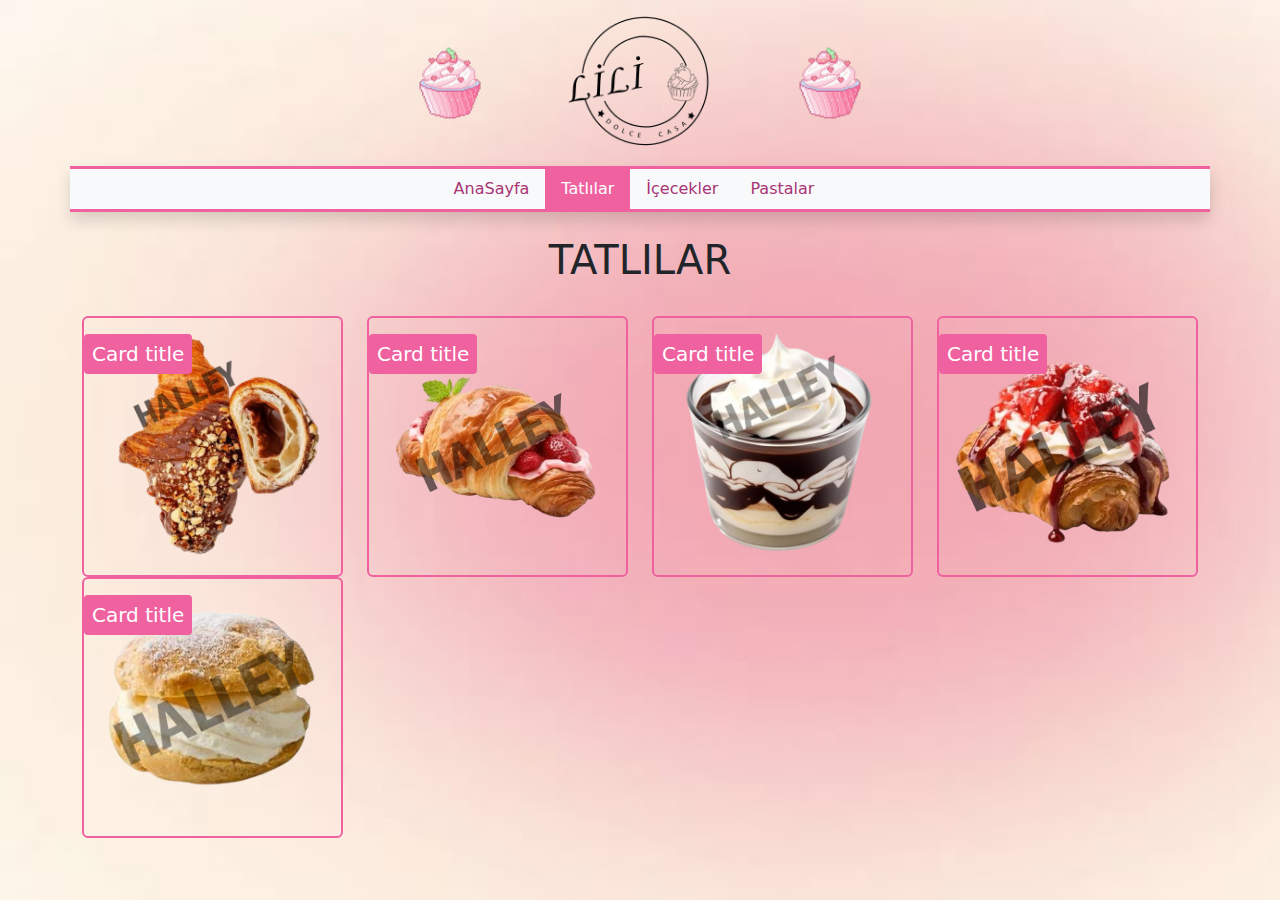
<file: 250226/tatlilar.html>
<!doctype html>
<html lang="tr">
  <head>
    <meta charset="utf-8">
    <meta name="viewport" content="width=device-width, initial-scale=1">
    <title>Tatlılar - Lili Pastaneleri</title>
    <link href="https://cdn.jsdelivr.net/npm/bootstrap@5.3.3/dist/css/bootstrap.min.css" rel="stylesheet" integrity="sha384-QWTKZyjpPEjISv5WaRU9OFeRpok6YctnYmDr5pNlyT2bRjXh0JMhjY6hW+ALEwIH" crossorigin="anonymous">
    <link rel="stylesheet" href="tasarim.css">
  
  </head>
  <body>

        <div class="container">
            <header>
                <div class="row justify-content-center">

                    <div class="col-4 col-md-2 col-lg-2">
                        <img src="img/cake.png" class="img-fluid" alt="pasta">
                    </div>

                    <div class="col-4 col-md-2 col-lg-2">
                      <a href="index.html"><img src="img/logo.png" class="img-fluid" alt="logo"></a>  
                    </div>

                    <div class="col-4 col-md-2 col-lg-2">
                        <img src="img/cake.png" class="img-fluid" alt="pasta">
                    </div>

                </div>

                <div class="row">
                    <ul class="nav justify-content-center bg-light shadow border-top border-bottom border-pink border-3">
                    <li class="nav-item">
                      <a class="nav-link " href="index.html">AnaSayfa</a>
                    </li>
                    <li class="nav-item">
                      <a class="nav-link active"aria-current="page" href="tatlilar.html">Tatlılar</a>
                    </li>
                    <li class="nav-item">
                      <a class="nav-link" href="icecekler.html">İçecekler</a>
                    </li>
                    <li class="nav-item">
                      <a class="nav-link" href="pastalar.html">Pastalar</a>
                    </li>
                  </ul>

                </div>
            </header>

            <main>
                <div class="row">
                    <div class="col-12">
                        <h1 class="text-center p-4 text-uppercase fs-1 fw-lighter">Tatlılar</h1>
                    </div>
                </div>

                <div class="row">
                    <div class="col-12 col-md-4 col-lg-3">
                        <div class="card bg-transparent border border-2 border-pink">
                            <img src="res/urunler/tatli1.png" class="card-img" alt="tatli1">
                            <div class="card-img-overlay">
                              <h5 class="card-title p-2 rounded-1">Card title</h5>
                             
                            </div>
                          </div>
                    </div>
                    <div class="col-12 col-md-4 col-lg-3">
                        <div class="card bg-transparent border border-2 border-pink">
                            <img src="res/urunler/tatli2.png" class="card-img" alt="tatli2">
                            <div class="card-img-overlay">
                              <h5 class="card-title p-2 rounded-1">Card title</h5>
                             
                            </div>
                          </div>
                    </div>
                    <div class="col-12 col-md-4 col-lg-3">
                        <div class="card bg-transparent border border-2 border-pink">
                            <img src="res/urunler/tatli3.png" class="card-img" alt="tatli3">
                            <div class="card-img-overlay">
                              <h5 class="card-title p-2 rounded-1">Card title</h5>
                             
                            </div>
                          </div>
                    </div>
                    <div class="col-12 col-md-4 col-lg-3">
                        <div class="card bg-transparent border border-2 border-pink">
                            <img src="res/urunler/tatli4.png" class="card-img" alt="tatli4">
                            <div class="card-img-overlay">
                              <h5 class="card-title p-2 rounded-1">Card title</h5>
                             
                            </div>
                          </div>
                    </div>
                    <div class="col-12 col-md-4 col-lg-3">
                        <div class="card bg-transparent border border-2 border-pink">
                            <img src="res/urunler/tatli5.png" class="card-img" alt="tatli5">
                            <div class="card-img-overlay">
                              <h5 class="card-title p-2 rounded-1">Card title</h5>
                             
                            </div>
                          </div>
                    </div>
                </div>

                




            </main>





        </div>

   
    <script src="https://cdn.jsdelivr.net/npm/bootstrap@5.3.3/dist/js/bootstrap.bundle.min.js" integrity="sha384-YvpcrYf0tY3lHB60NNkmXc5s9fDVZLESaAA55NDzOxhy9GkcIdslK1eN7N6jIeHz" crossorigin="anonymous"></script>
  </body>
</html>
</file>
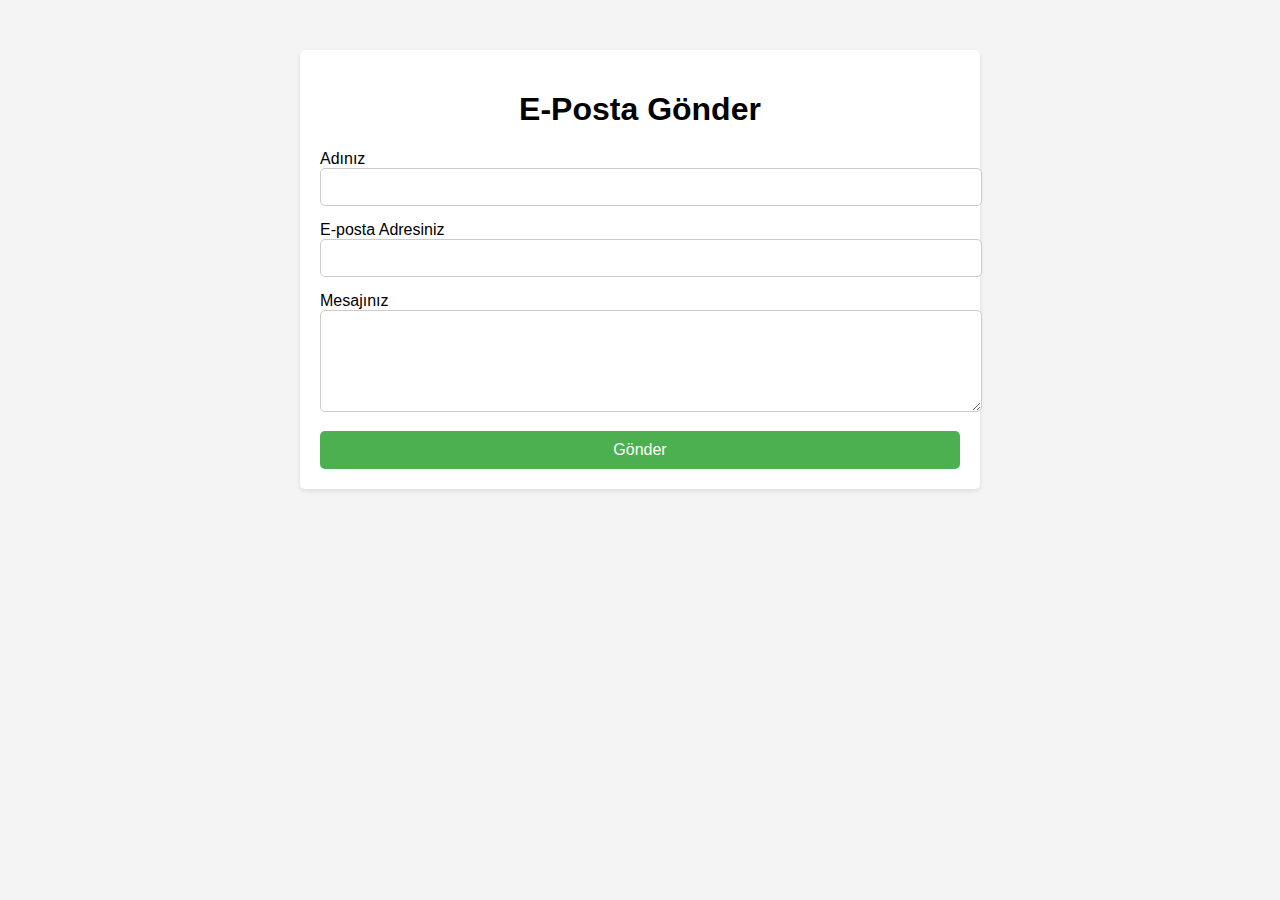
<file: 250312/posta.html>
<!DOCTYPE html>
<html lang="tr">
<head>
    <meta charset="UTF-8">
    <meta name="viewport" content="width=device-width, initial-scale=1.0">
    <title>E-Posta Gönder</title>
    <style>
        body {
            font-family: Arial, sans-serif;
            margin: 0;
            padding: 0;
            background-color: #f4f4f4;
        }
        .container {
            width: 50%;
            margin: 50px auto;
            background-color: #fff;
            padding: 20px;
            box-shadow: 0 2px 5px rgba(0, 0, 0, 0.1);
            border-radius: 5px;
        }
        h1 {
            text-align: center;
        }
        .form-group {
            margin-bottom: 15px;
        }
        label {
            font-size: 16px;
        }
        input[type="text"], input[type="email"], textarea {
            width: 100%;
            padding: 10px;
            font-size: 14px;
            border: 1px solid #ccc;
            border-radius: 5px;
        }
        textarea {
            resize: vertical;
        }
        button {
            width: 100%;
            padding: 10px;
            background-color: #4CAF50;
            color: white;
            border: none;
            border-radius: 5px;
            font-size: 16px;
        }
        button:hover {
            background-color: #45a049;
        }
    </style>
</head>
<body>

<div class="container">
    <h1>E-Posta Gönder</h1>
    <form action="mailto:example@example.com" method="post" enctype="text/plain">
        <div class="form-group">
            <label for="name">Adınız</label>
            <input type="text" id="name" name="name" required>
        </div>
        <div class="form-group">
            <label for="email">E-posta Adresiniz</label>
            <input type="email" id="email" name="email" required>
        </div>
        <div class="form-group">
            <label for="message">Mesajınız</label>
            <textarea id="message" name="message" rows="5" required></textarea>
        </div>
        <button type="submit">Gönder</button>
    </form>
</div>

</body>
</html>
</file>
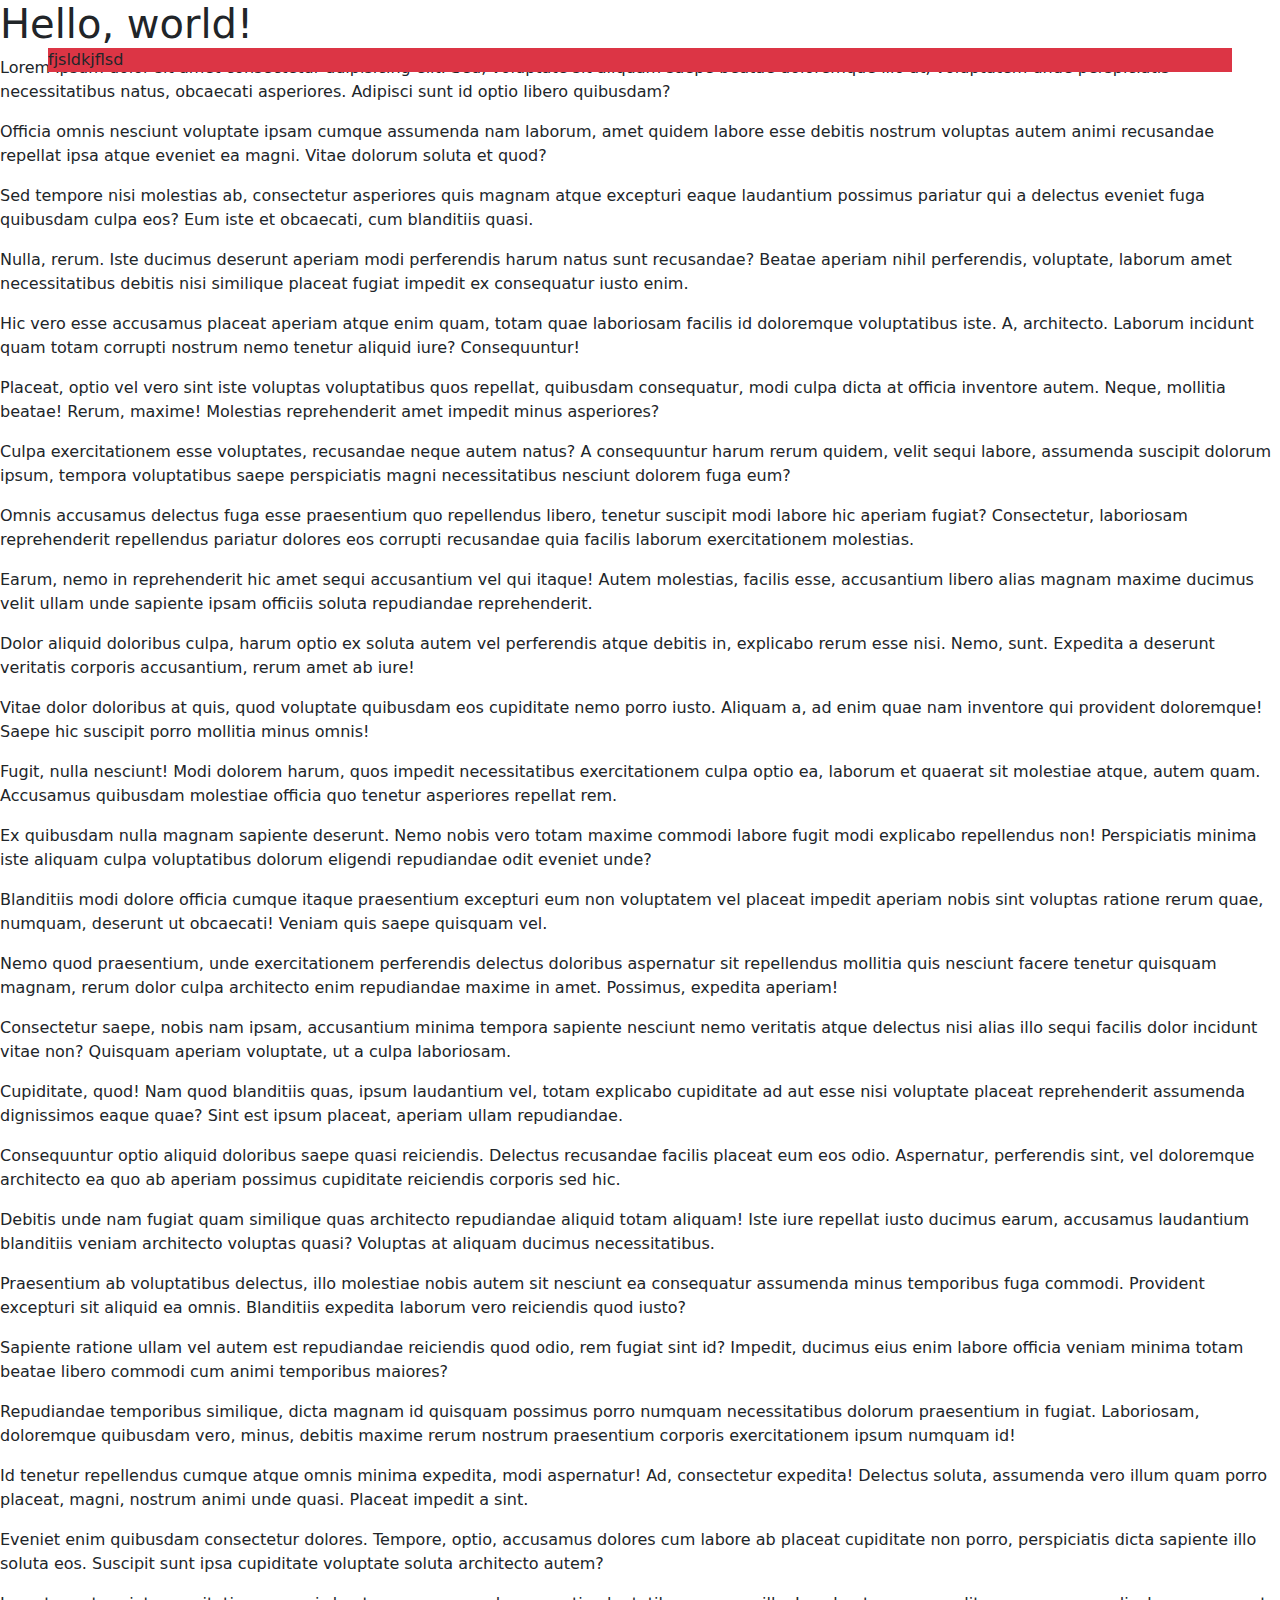
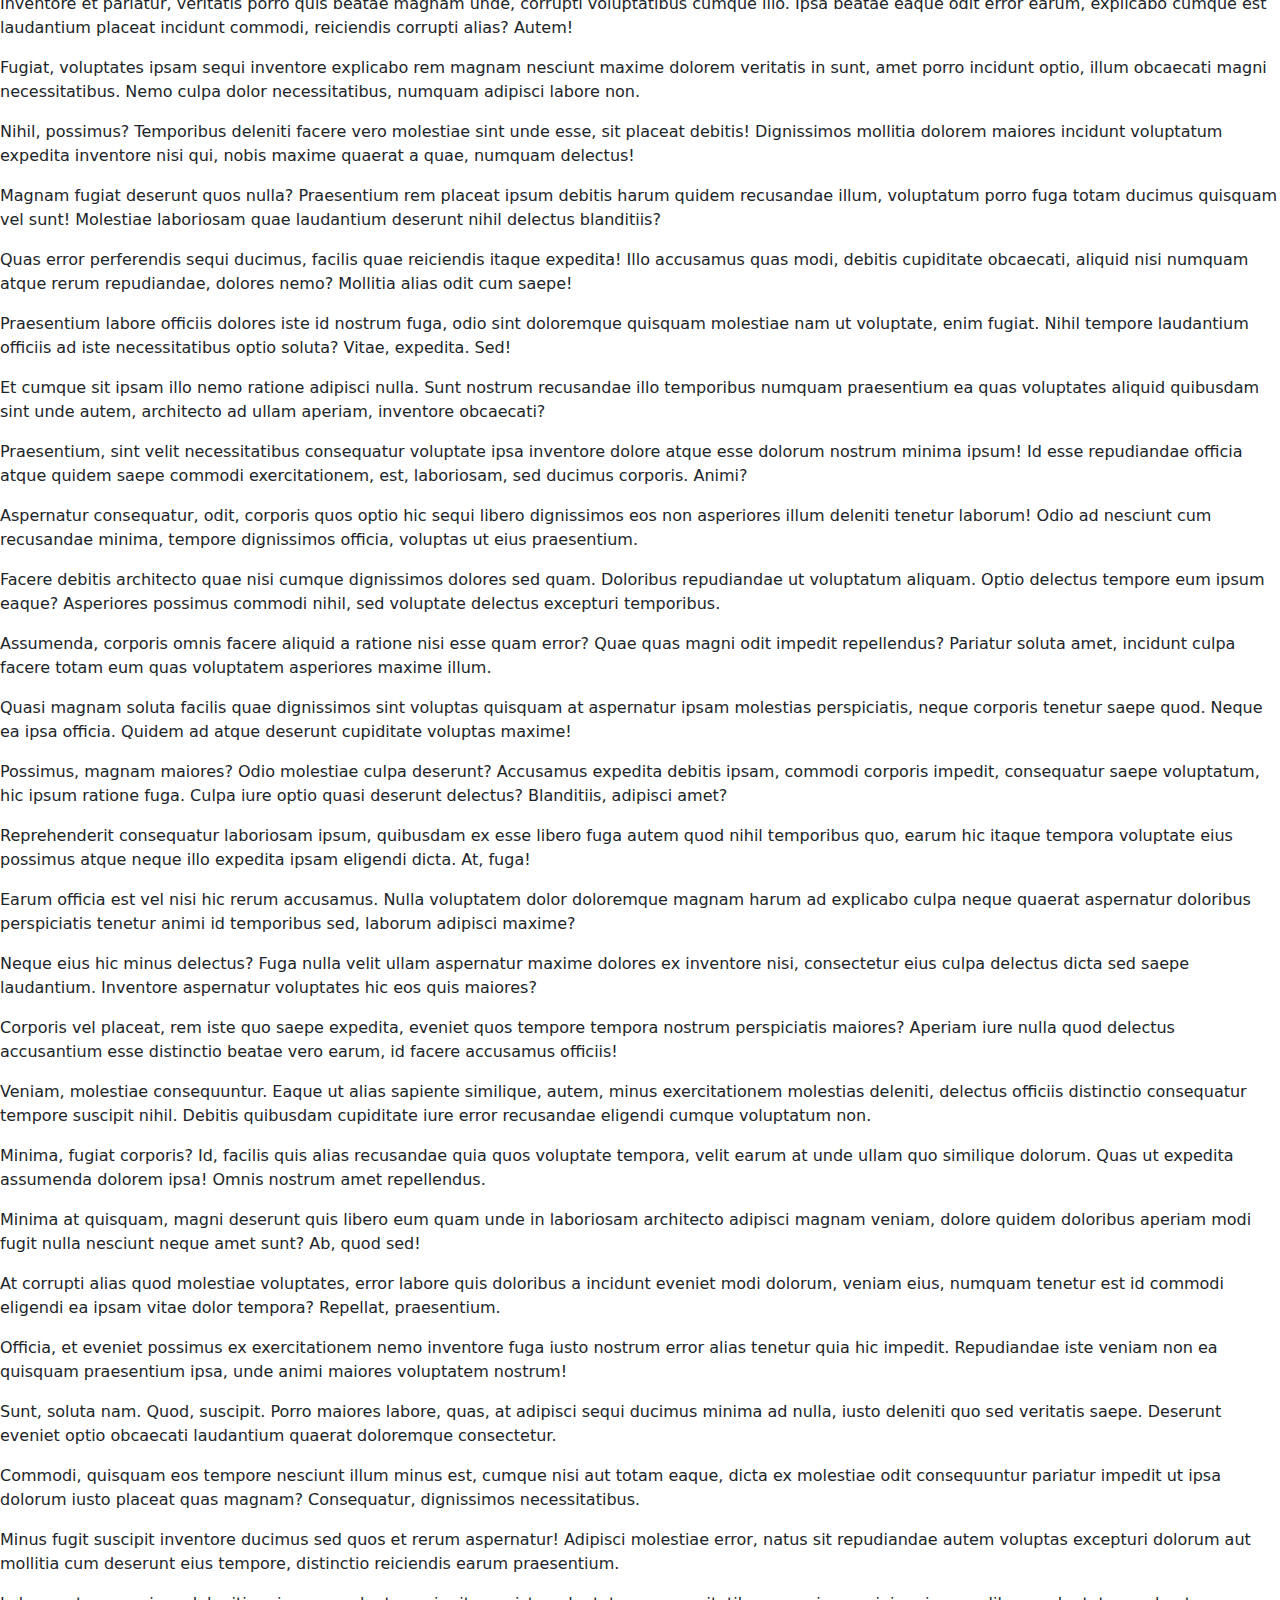
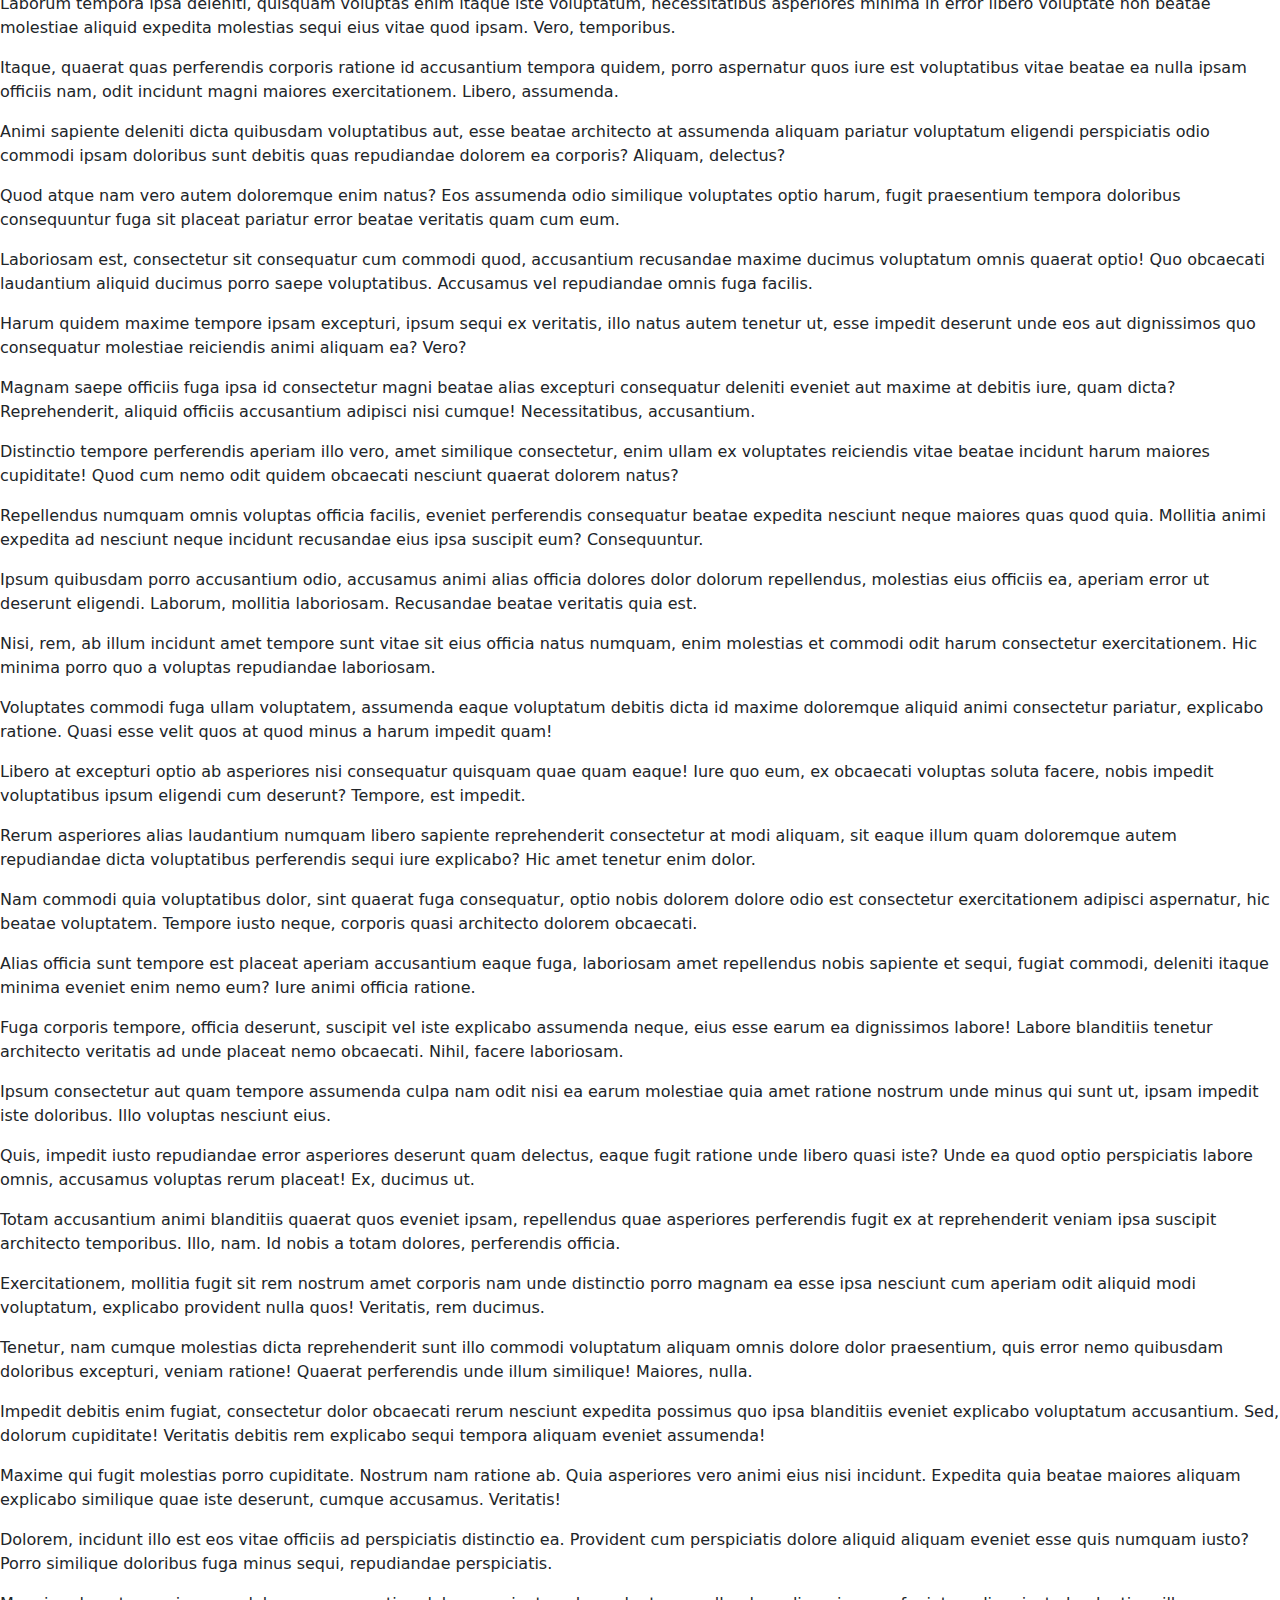
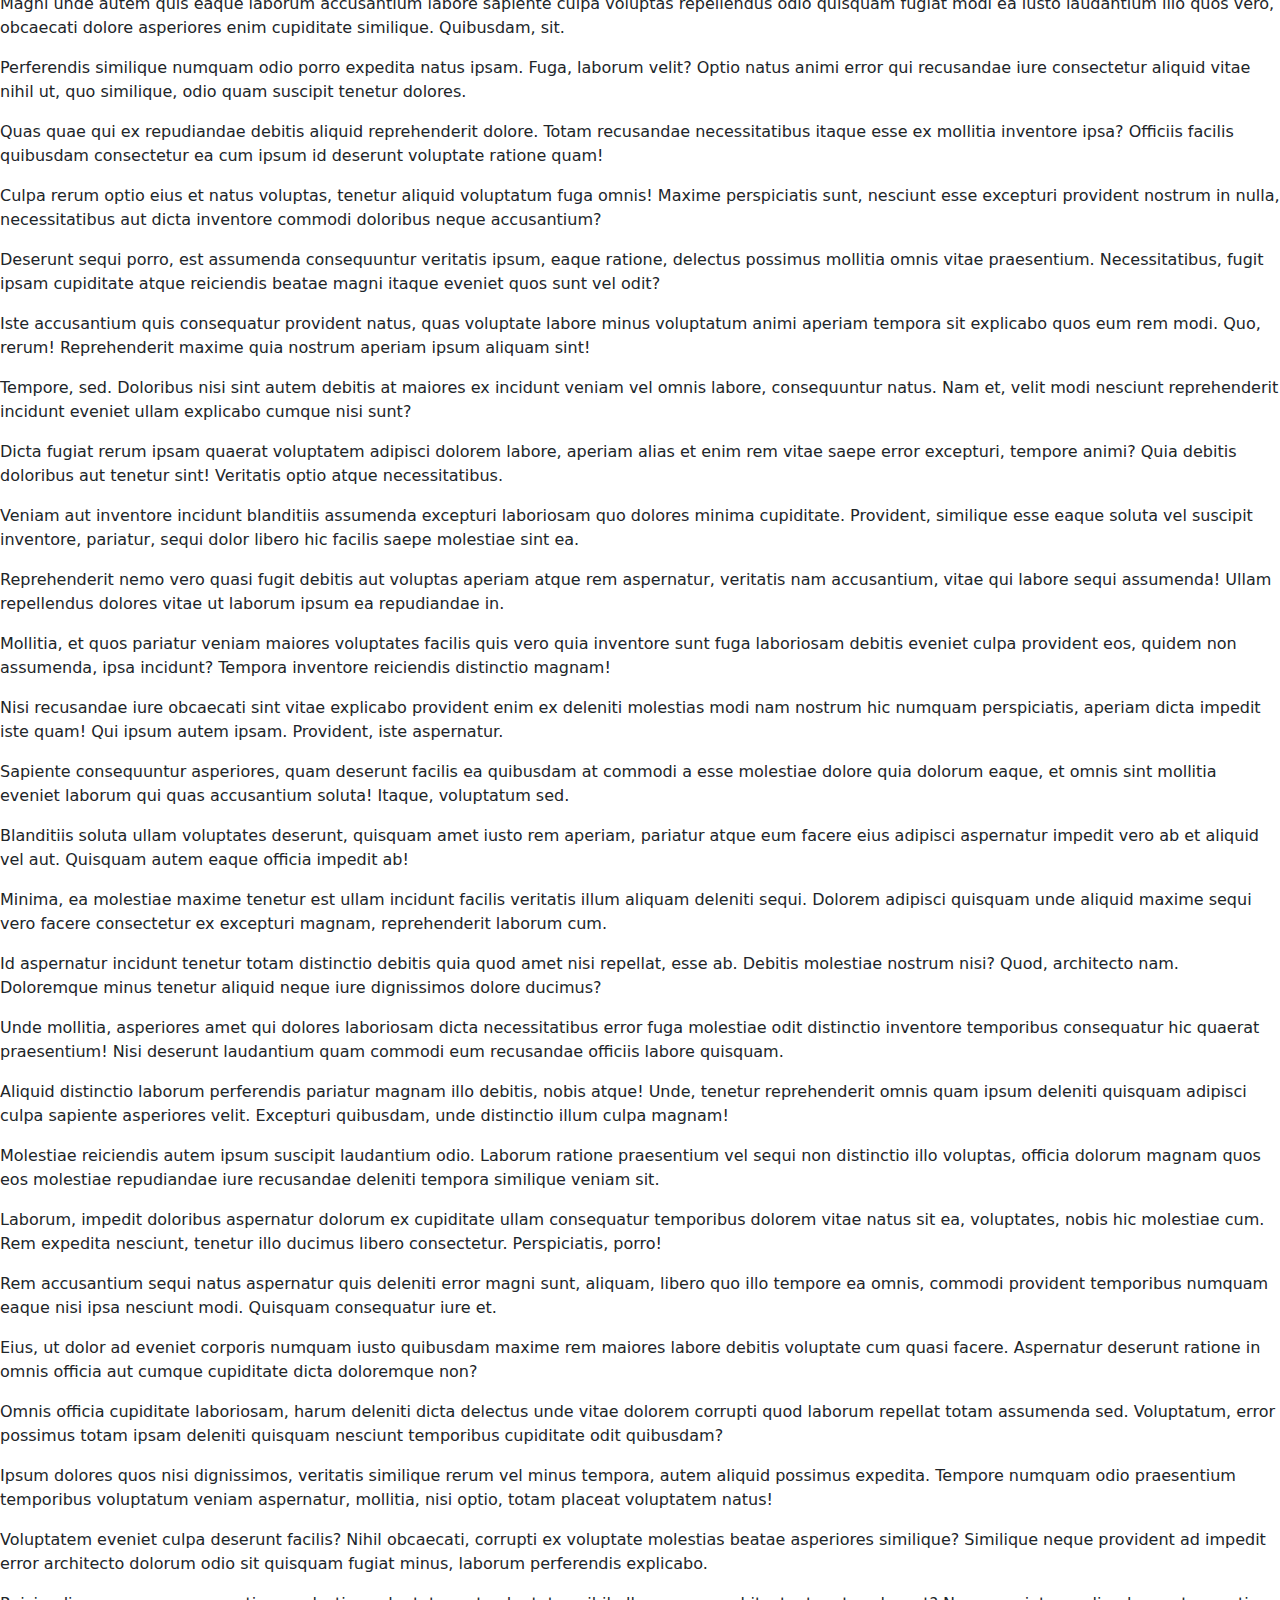
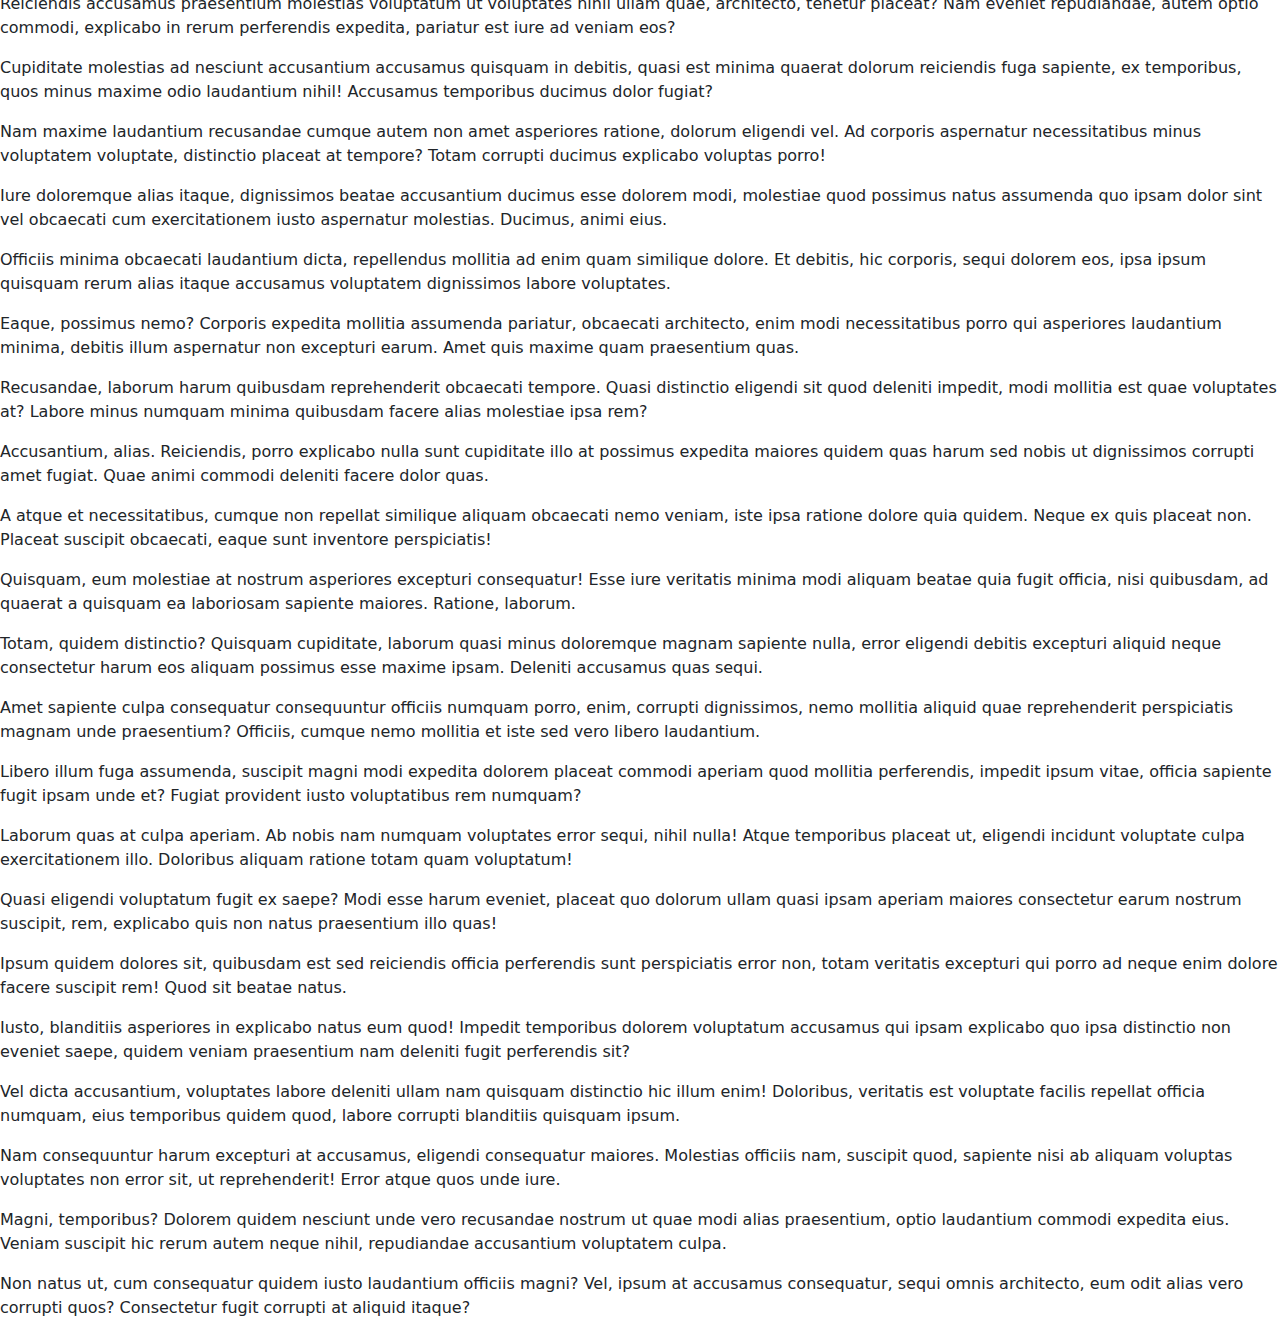
<file: 250319/calisma1.html>
<!doctype html>
<html lang="tr">
  <head>
    <meta charset="utf-8">
    <meta name="viewport" content="width=device-width, initial-scale=1">
    <title>Bootstrap demo</title>
    <link href="https://cdn.jsdelivr.net/npm/bootstrap@5.3.3/dist/css/bootstrap.min.css" rel="stylesheet" integrity="sha384-QWTKZyjpPEjISv5WaRU9OFeRpok6YctnYmDr5pNlyT2bRjXh0JMhjY6hW+ALEwIH" crossorigin="anonymous">
  </head>
  <body>
    <h1>Hello, world!</h1>
    <div class="position-fixed top-0 end-0 start-0 m-5 bg-danger">
        <nav>fjsldkjflsd</nav>
    </div>

    <p>Lorem ipsum dolor sit amet consectetur adipisicing elit. Sed, voluptate sit aliquam saepe beatae doloremque illo at, voluptatem unde perspiciatis necessitatibus natus, obcaecati asperiores. Adipisci sunt id optio libero quibusdam?</p>
    <p>Officia omnis nesciunt voluptate ipsam cumque assumenda nam laborum, amet quidem labore esse debitis nostrum voluptas autem animi recusandae repellat ipsa atque eveniet ea magni. Vitae dolorum soluta et quod?</p>
    <p>Sed tempore nisi molestias ab, consectetur asperiores quis magnam atque excepturi eaque laudantium possimus pariatur qui a delectus eveniet fuga quibusdam culpa eos? Eum iste et obcaecati, cum blanditiis quasi.</p>
    <p>Nulla, rerum. Iste ducimus deserunt aperiam modi perferendis harum natus sunt recusandae? Beatae aperiam nihil perferendis, voluptate, laborum amet necessitatibus debitis nisi similique placeat fugiat impedit ex consequatur iusto enim.</p>
    <p>Hic vero esse accusamus placeat aperiam atque enim quam, totam quae laboriosam facilis id doloremque voluptatibus iste. A, architecto. Laborum incidunt quam totam corrupti nostrum nemo tenetur aliquid iure? Consequuntur!</p>
    <p>Placeat, optio vel vero sint iste voluptas voluptatibus quos repellat, quibusdam consequatur, modi culpa dicta at officia inventore autem. Neque, mollitia beatae! Rerum, maxime! Molestias reprehenderit amet impedit minus asperiores?</p>
    <p>Culpa exercitationem esse voluptates, recusandae neque autem natus? A consequuntur harum rerum quidem, velit sequi labore, assumenda suscipit dolorum ipsum, tempora voluptatibus saepe perspiciatis magni necessitatibus nesciunt dolorem fuga eum?</p>
    <p>Omnis accusamus delectus fuga esse praesentium quo repellendus libero, tenetur suscipit modi labore hic aperiam fugiat? Consectetur, laboriosam reprehenderit repellendus pariatur dolores eos corrupti recusandae quia facilis laborum exercitationem molestias.</p>
    <p>Earum, nemo in reprehenderit hic amet sequi accusantium vel qui itaque! Autem molestias, facilis esse, accusantium libero alias magnam maxime ducimus velit ullam unde sapiente ipsam officiis soluta repudiandae reprehenderit.</p>
    <p>Dolor aliquid doloribus culpa, harum optio ex soluta autem vel perferendis atque debitis in, explicabo rerum esse nisi. Nemo, sunt. Expedita a deserunt veritatis corporis accusantium, rerum amet ab iure!</p>
    <p>Vitae dolor doloribus at quis, quod voluptate quibusdam eos cupiditate nemo porro iusto. Aliquam a, ad enim quae nam inventore qui provident doloremque! Saepe hic suscipit porro mollitia minus omnis!</p>
    <p>Fugit, nulla nesciunt! Modi dolorem harum, quos impedit necessitatibus exercitationem culpa optio ea, laborum et quaerat sit molestiae atque, autem quam. Accusamus quibusdam molestiae officia quo tenetur asperiores repellat rem.</p>
    <p>Ex quibusdam nulla magnam sapiente deserunt. Nemo nobis vero totam maxime commodi labore fugit modi explicabo repellendus non! Perspiciatis minima iste aliquam culpa voluptatibus dolorum eligendi repudiandae odit eveniet unde?</p>
    <p>Blanditiis modi dolore officia cumque itaque praesentium excepturi eum non voluptatem vel placeat impedit aperiam nobis sint voluptas ratione rerum quae, numquam, deserunt ut obcaecati! Veniam quis saepe quisquam vel.</p>
    <p>Nemo quod praesentium, unde exercitationem perferendis delectus doloribus aspernatur sit repellendus mollitia quis nesciunt facere tenetur quisquam magnam, rerum dolor culpa architecto enim repudiandae maxime in amet. Possimus, expedita aperiam!</p>
    <p>Consectetur saepe, nobis nam ipsam, accusantium minima tempora sapiente nesciunt nemo veritatis atque delectus nisi alias illo sequi facilis dolor incidunt vitae non? Quisquam aperiam voluptate, ut a culpa laboriosam.</p>
    <p>Cupiditate, quod! Nam quod blanditiis quas, ipsum laudantium vel, totam explicabo cupiditate ad aut esse nisi voluptate placeat reprehenderit assumenda dignissimos eaque quae? Sint est ipsum placeat, aperiam ullam repudiandae.</p>
    <p>Consequuntur optio aliquid doloribus saepe quasi reiciendis. Delectus recusandae facilis placeat eum eos odio. Aspernatur, perferendis sint, vel doloremque architecto ea quo ab aperiam possimus cupiditate reiciendis corporis sed hic.</p>
    <p>Debitis unde nam fugiat quam similique quas architecto repudiandae aliquid totam aliquam! Iste iure repellat iusto ducimus earum, accusamus laudantium blanditiis veniam architecto voluptas quasi? Voluptas at aliquam ducimus necessitatibus.</p>
    <p>Praesentium ab voluptatibus delectus, illo molestiae nobis autem sit nesciunt ea consequatur assumenda minus temporibus fuga commodi. Provident excepturi sit aliquid ea omnis. Blanditiis expedita laborum vero reiciendis quod iusto?</p>
    <p>Sapiente ratione ullam vel autem est repudiandae reiciendis quod odio, rem fugiat sint id? Impedit, ducimus eius enim labore officia veniam minima totam beatae libero commodi cum animi temporibus maiores?</p>
    <p>Repudiandae temporibus similique, dicta magnam id quisquam possimus porro numquam necessitatibus dolorum praesentium in fugiat. Laboriosam, doloremque quibusdam vero, minus, debitis maxime rerum nostrum praesentium corporis exercitationem ipsum numquam id!</p>
    <p>Id tenetur repellendus cumque atque omnis minima expedita, modi aspernatur! Ad, consectetur expedita! Delectus soluta, assumenda vero illum quam porro placeat, magni, nostrum animi unde quasi. Placeat impedit a sint.</p>
    <p>Eveniet enim quibusdam consectetur dolores. Tempore, optio, accusamus dolores cum labore ab placeat cupiditate non porro, perspiciatis dicta sapiente illo soluta eos. Suscipit sunt ipsa cupiditate voluptate soluta architecto autem?</p>
    <p>Inventore et pariatur, veritatis porro quis beatae magnam unde, corrupti voluptatibus cumque illo. Ipsa beatae eaque odit error earum, explicabo cumque est laudantium placeat incidunt commodi, reiciendis corrupti alias? Autem!</p>
    <p>Fugiat, voluptates ipsam sequi inventore explicabo rem magnam nesciunt maxime dolorem veritatis in sunt, amet porro incidunt optio, illum obcaecati magni necessitatibus. Nemo culpa dolor necessitatibus, numquam adipisci labore non.</p>
    <p>Nihil, possimus? Temporibus deleniti facere vero molestiae sint unde esse, sit placeat debitis! Dignissimos mollitia dolorem maiores incidunt voluptatum expedita inventore nisi qui, nobis maxime quaerat a quae, numquam delectus!</p>
    <p>Magnam fugiat deserunt quos nulla? Praesentium rem placeat ipsum debitis harum quidem recusandae illum, voluptatum porro fuga totam ducimus quisquam vel sunt! Molestiae laboriosam quae laudantium deserunt nihil delectus blanditiis?</p>
    <p>Quas error perferendis sequi ducimus, facilis quae reiciendis itaque expedita! Illo accusamus quas modi, debitis cupiditate obcaecati, aliquid nisi numquam atque rerum repudiandae, dolores nemo? Mollitia alias odit cum saepe!</p>
    <p>Praesentium labore officiis dolores iste id nostrum fuga, odio sint doloremque quisquam molestiae nam ut voluptate, enim fugiat. Nihil tempore laudantium officiis ad iste necessitatibus optio soluta? Vitae, expedita. Sed!</p>
    <p>Et cumque sit ipsam illo nemo ratione adipisci nulla. Sunt nostrum recusandae illo temporibus numquam praesentium ea quas voluptates aliquid quibusdam sint unde autem, architecto ad ullam aperiam, inventore obcaecati?</p>
    <p>Praesentium, sint velit necessitatibus consequatur voluptate ipsa inventore dolore atque esse dolorum nostrum minima ipsum! Id esse repudiandae officia atque quidem saepe commodi exercitationem, est, laboriosam, sed ducimus corporis. Animi?</p>
    <p>Aspernatur consequatur, odit, corporis quos optio hic sequi libero dignissimos eos non asperiores illum deleniti tenetur laborum! Odio ad nesciunt cum recusandae minima, tempore dignissimos officia, voluptas ut eius praesentium.</p>
    <p>Facere debitis architecto quae nisi cumque dignissimos dolores sed quam. Doloribus repudiandae ut voluptatum aliquam. Optio delectus tempore eum ipsum eaque? Asperiores possimus commodi nihil, sed voluptate delectus excepturi temporibus.</p>
    <p>Assumenda, corporis omnis facere aliquid a ratione nisi esse quam error? Quae quas magni odit impedit repellendus? Pariatur soluta amet, incidunt culpa facere totam eum quas voluptatem asperiores maxime illum.</p>
    <p>Quasi magnam soluta facilis quae dignissimos sint voluptas quisquam at aspernatur ipsam molestias perspiciatis, neque corporis tenetur saepe quod. Neque ea ipsa officia. Quidem ad atque deserunt cupiditate voluptas maxime!</p>
    <p>Possimus, magnam maiores? Odio molestiae culpa deserunt? Accusamus expedita debitis ipsam, commodi corporis impedit, consequatur saepe voluptatum, hic ipsum ratione fuga. Culpa iure optio quasi deserunt delectus? Blanditiis, adipisci amet?</p>
    <p>Reprehenderit consequatur laboriosam ipsum, quibusdam ex esse libero fuga autem quod nihil temporibus quo, earum hic itaque tempora voluptate eius possimus atque neque illo expedita ipsam eligendi dicta. At, fuga!</p>
    <p>Earum officia est vel nisi hic rerum accusamus. Nulla voluptatem dolor doloremque magnam harum ad explicabo culpa neque quaerat aspernatur doloribus perspiciatis tenetur animi id temporibus sed, laborum adipisci maxime?</p>
    <p>Neque eius hic minus delectus? Fuga nulla velit ullam aspernatur maxime dolores ex inventore nisi, consectetur eius culpa delectus dicta sed saepe laudantium. Inventore aspernatur voluptates hic eos quis maiores?</p>
    <p>Corporis vel placeat, rem iste quo saepe expedita, eveniet quos tempore tempora nostrum perspiciatis maiores? Aperiam iure nulla quod delectus accusantium esse distinctio beatae vero earum, id facere accusamus officiis!</p>
    <p>Veniam, molestiae consequuntur. Eaque ut alias sapiente similique, autem, minus exercitationem molestias deleniti, delectus officiis distinctio consequatur tempore suscipit nihil. Debitis quibusdam cupiditate iure error recusandae eligendi cumque voluptatum non.</p>
    <p>Minima, fugiat corporis? Id, facilis quis alias recusandae quia quos voluptate tempora, velit earum at unde ullam quo similique dolorum. Quas ut expedita assumenda dolorem ipsa! Omnis nostrum amet repellendus.</p>
    <p>Minima at quisquam, magni deserunt quis libero eum quam unde in laboriosam architecto adipisci magnam veniam, dolore quidem doloribus aperiam modi fugit nulla nesciunt neque amet sunt? Ab, quod sed!</p>
    <p>At corrupti alias quod molestiae voluptates, error labore quis doloribus a incidunt eveniet modi dolorum, veniam eius, numquam tenetur est id commodi eligendi ea ipsam vitae dolor tempora? Repellat, praesentium.</p>
    <p>Officia, et eveniet possimus ex exercitationem nemo inventore fuga iusto nostrum error alias tenetur quia hic impedit. Repudiandae iste veniam non ea quisquam praesentium ipsa, unde animi maiores voluptatem nostrum!</p>
    <p>Sunt, soluta nam. Quod, suscipit. Porro maiores labore, quas, at adipisci sequi ducimus minima ad nulla, iusto deleniti quo sed veritatis saepe. Deserunt eveniet optio obcaecati laudantium quaerat doloremque consectetur.</p>
    <p>Commodi, quisquam eos tempore nesciunt illum minus est, cumque nisi aut totam eaque, dicta ex molestiae odit consequuntur pariatur impedit ut ipsa dolorum iusto placeat quas magnam? Consequatur, dignissimos necessitatibus.</p>
    <p>Minus fugit suscipit inventore ducimus sed quos et rerum aspernatur! Adipisci molestiae error, natus sit repudiandae autem voluptas excepturi dolorum aut mollitia cum deserunt eius tempore, distinctio reiciendis earum praesentium.</p>
    <p>Laborum tempora ipsa deleniti, quisquam voluptas enim itaque iste voluptatum, necessitatibus asperiores minima in error libero voluptate non beatae molestiae aliquid expedita molestias sequi eius vitae quod ipsam. Vero, temporibus.</p>
    <p>Itaque, quaerat quas perferendis corporis ratione id accusantium tempora quidem, porro aspernatur quos iure est voluptatibus vitae beatae ea nulla ipsam officiis nam, odit incidunt magni maiores exercitationem. Libero, assumenda.</p>
    <p>Animi sapiente deleniti dicta quibusdam voluptatibus aut, esse beatae architecto at assumenda aliquam pariatur voluptatum eligendi perspiciatis odio commodi ipsam doloribus sunt debitis quas repudiandae dolorem ea corporis? Aliquam, delectus?</p>
    <p>Quod atque nam vero autem doloremque enim natus? Eos assumenda odio similique voluptates optio harum, fugit praesentium tempora doloribus consequuntur fuga sit placeat pariatur error beatae veritatis quam cum eum.</p>
    <p>Laboriosam est, consectetur sit consequatur cum commodi quod, accusantium recusandae maxime ducimus voluptatum omnis quaerat optio! Quo obcaecati laudantium aliquid ducimus porro saepe voluptatibus. Accusamus vel repudiandae omnis fuga facilis.</p>
    <p>Harum quidem maxime tempore ipsam excepturi, ipsum sequi ex veritatis, illo natus autem tenetur ut, esse impedit deserunt unde eos aut dignissimos quo consequatur molestiae reiciendis animi aliquam ea? Vero?</p>
    <p>Magnam saepe officiis fuga ipsa id consectetur magni beatae alias excepturi consequatur deleniti eveniet aut maxime at debitis iure, quam dicta? Reprehenderit, aliquid officiis accusantium adipisci nisi cumque! Necessitatibus, accusantium.</p>
    <p>Distinctio tempore perferendis aperiam illo vero, amet similique consectetur, enim ullam ex voluptates reiciendis vitae beatae incidunt harum maiores cupiditate! Quod cum nemo odit quidem obcaecati nesciunt quaerat dolorem natus?</p>
    <p>Repellendus numquam omnis voluptas officia facilis, eveniet perferendis consequatur beatae expedita nesciunt neque maiores quas quod quia. Mollitia animi expedita ad nesciunt neque incidunt recusandae eius ipsa suscipit eum? Consequuntur.</p>
    <p>Ipsum quibusdam porro accusantium odio, accusamus animi alias officia dolores dolor dolorum repellendus, molestias eius officiis ea, aperiam error ut deserunt eligendi. Laborum, mollitia laboriosam. Recusandae beatae veritatis quia est.</p>
    <p>Nisi, rem, ab illum incidunt amet tempore sunt vitae sit eius officia natus numquam, enim molestias et commodi odit harum consectetur exercitationem. Hic minima porro quo a voluptas repudiandae laboriosam.</p>
    <p>Voluptates commodi fuga ullam voluptatem, assumenda eaque voluptatum debitis dicta id maxime doloremque aliquid animi consectetur pariatur, explicabo ratione. Quasi esse velit quos at quod minus a harum impedit quam!</p>
    <p>Libero at excepturi optio ab asperiores nisi consequatur quisquam quae quam eaque! Iure quo eum, ex obcaecati voluptas soluta facere, nobis impedit voluptatibus ipsum eligendi cum deserunt? Tempore, est impedit.</p>
    <p>Rerum asperiores alias laudantium numquam libero sapiente reprehenderit consectetur at modi aliquam, sit eaque illum quam doloremque autem repudiandae dicta voluptatibus perferendis sequi iure explicabo? Hic amet tenetur enim dolor.</p>
    <p>Nam commodi quia voluptatibus dolor, sint quaerat fuga consequatur, optio nobis dolorem dolore odio est consectetur exercitationem adipisci aspernatur, hic beatae voluptatem. Tempore iusto neque, corporis quasi architecto dolorem obcaecati.</p>
    <p>Alias officia sunt tempore est placeat aperiam accusantium eaque fuga, laboriosam amet repellendus nobis sapiente et sequi, fugiat commodi, deleniti itaque minima eveniet enim nemo eum? Iure animi officia ratione.</p>
    <p>Fuga corporis tempore, officia deserunt, suscipit vel iste explicabo assumenda neque, eius esse earum ea dignissimos labore! Labore blanditiis tenetur architecto veritatis ad unde placeat nemo obcaecati. Nihil, facere laboriosam.</p>
    <p>Ipsum consectetur aut quam tempore assumenda culpa nam odit nisi ea earum molestiae quia amet ratione nostrum unde minus qui sunt ut, ipsam impedit iste doloribus. Illo voluptas nesciunt eius.</p>
    <p>Quis, impedit iusto repudiandae error asperiores deserunt quam delectus, eaque fugit ratione unde libero quasi iste? Unde ea quod optio perspiciatis labore omnis, accusamus voluptas rerum placeat! Ex, ducimus ut.</p>
    <p>Totam accusantium animi blanditiis quaerat quos eveniet ipsam, repellendus quae asperiores perferendis fugit ex at reprehenderit veniam ipsa suscipit architecto temporibus. Illo, nam. Id nobis a totam dolores, perferendis officia.</p>
    <p>Exercitationem, mollitia fugit sit rem nostrum amet corporis nam unde distinctio porro magnam ea esse ipsa nesciunt cum aperiam odit aliquid modi voluptatum, explicabo provident nulla quos! Veritatis, rem ducimus.</p>
    <p>Tenetur, nam cumque molestias dicta reprehenderit sunt illo commodi voluptatum aliquam omnis dolore dolor praesentium, quis error nemo quibusdam doloribus excepturi, veniam ratione! Quaerat perferendis unde illum similique! Maiores, nulla.</p>
    <p>Impedit debitis enim fugiat, consectetur dolor obcaecati rerum nesciunt expedita possimus quo ipsa blanditiis eveniet explicabo voluptatum accusantium. Sed, dolorum cupiditate! Veritatis debitis rem explicabo sequi tempora aliquam eveniet assumenda!</p>
    <p>Maxime qui fugit molestias porro cupiditate. Nostrum nam ratione ab. Quia asperiores vero animi eius nisi incidunt. Expedita quia beatae maiores aliquam explicabo similique quae iste deserunt, cumque accusamus. Veritatis!</p>
    <p>Dolorem, incidunt illo est eos vitae officiis ad perspiciatis distinctio ea. Provident cum perspiciatis dolore aliquid aliquam eveniet esse quis numquam iusto? Porro similique doloribus fuga minus sequi, repudiandae perspiciatis.</p>
    <p>Magni unde autem quis eaque laborum accusantium labore sapiente culpa voluptas repellendus odio quisquam fugiat modi ea iusto laudantium illo quos vero, obcaecati dolore asperiores enim cupiditate similique. Quibusdam, sit.</p>
    <p>Perferendis similique numquam odio porro expedita natus ipsam. Fuga, laborum velit? Optio natus animi error qui recusandae iure consectetur aliquid vitae nihil ut, quo similique, odio quam suscipit tenetur dolores.</p>
    <p>Quas quae qui ex repudiandae debitis aliquid reprehenderit dolore. Totam recusandae necessitatibus itaque esse ex mollitia inventore ipsa? Officiis facilis quibusdam consectetur ea cum ipsum id deserunt voluptate ratione quam!</p>
    <p>Culpa rerum optio eius et natus voluptas, tenetur aliquid voluptatum fuga omnis! Maxime perspiciatis sunt, nesciunt esse excepturi provident nostrum in nulla, necessitatibus aut dicta inventore commodi doloribus neque accusantium?</p>
    <p>Deserunt sequi porro, est assumenda consequuntur veritatis ipsum, eaque ratione, delectus possimus mollitia omnis vitae praesentium. Necessitatibus, fugit ipsam cupiditate atque reiciendis beatae magni itaque eveniet quos sunt vel odit?</p>
    <p>Iste accusantium quis consequatur provident natus, quas voluptate labore minus voluptatum animi aperiam tempora sit explicabo quos eum rem modi. Quo, rerum! Reprehenderit maxime quia nostrum aperiam ipsum aliquam sint!</p>
    <p>Tempore, sed. Doloribus nisi sint autem debitis at maiores ex incidunt veniam vel omnis labore, consequuntur natus. Nam et, velit modi nesciunt reprehenderit incidunt eveniet ullam explicabo cumque nisi sunt?</p>
    <p>Dicta fugiat rerum ipsam quaerat voluptatem adipisci dolorem labore, aperiam alias et enim rem vitae saepe error excepturi, tempore animi? Quia debitis doloribus aut tenetur sint! Veritatis optio atque necessitatibus.</p>
    <p>Veniam aut inventore incidunt blanditiis assumenda excepturi laboriosam quo dolores minima cupiditate. Provident, similique esse eaque soluta vel suscipit inventore, pariatur, sequi dolor libero hic facilis saepe molestiae sint ea.</p>
    <p>Reprehenderit nemo vero quasi fugit debitis aut voluptas aperiam atque rem aspernatur, veritatis nam accusantium, vitae qui labore sequi assumenda! Ullam repellendus dolores vitae ut laborum ipsum ea repudiandae in.</p>
    <p>Mollitia, et quos pariatur veniam maiores voluptates facilis quis vero quia inventore sunt fuga laboriosam debitis eveniet culpa provident eos, quidem non assumenda, ipsa incidunt? Tempora inventore reiciendis distinctio magnam!</p>
    <p>Nisi recusandae iure obcaecati sint vitae explicabo provident enim ex deleniti molestias modi nam nostrum hic numquam perspiciatis, aperiam dicta impedit iste quam! Qui ipsum autem ipsam. Provident, iste aspernatur.</p>
    <p>Sapiente consequuntur asperiores, quam deserunt facilis ea quibusdam at commodi a esse molestiae dolore quia dolorum eaque, et omnis sint mollitia eveniet laborum qui quas accusantium soluta! Itaque, voluptatum sed.</p>
    <p>Blanditiis soluta ullam voluptates deserunt, quisquam amet iusto rem aperiam, pariatur atque eum facere eius adipisci aspernatur impedit vero ab et aliquid vel aut. Quisquam autem eaque officia impedit ab!</p>
    <p>Minima, ea molestiae maxime tenetur est ullam incidunt facilis veritatis illum aliquam deleniti sequi. Dolorem adipisci quisquam unde aliquid maxime sequi vero facere consectetur ex excepturi magnam, reprehenderit laborum cum.</p>
    <p>Id aspernatur incidunt tenetur totam distinctio debitis quia quod amet nisi repellat, esse ab. Debitis molestiae nostrum nisi? Quod, architecto nam. Doloremque minus tenetur aliquid neque iure dignissimos dolore ducimus?</p>
    <p>Unde mollitia, asperiores amet qui dolores laboriosam dicta necessitatibus error fuga molestiae odit distinctio inventore temporibus consequatur hic quaerat praesentium! Nisi deserunt laudantium quam commodi eum recusandae officiis labore quisquam.</p>
    <p>Aliquid distinctio laborum perferendis pariatur magnam illo debitis, nobis atque! Unde, tenetur reprehenderit omnis quam ipsum deleniti quisquam adipisci culpa sapiente asperiores velit. Excepturi quibusdam, unde distinctio illum culpa magnam!</p>
    <p>Molestiae reiciendis autem ipsum suscipit laudantium odio. Laborum ratione praesentium vel sequi non distinctio illo voluptas, officia dolorum magnam quos eos molestiae repudiandae iure recusandae deleniti tempora similique veniam sit.</p>
    <p>Laborum, impedit doloribus aspernatur dolorum ex cupiditate ullam consequatur temporibus dolorem vitae natus sit ea, voluptates, nobis hic molestiae cum. Rem expedita nesciunt, tenetur illo ducimus libero consectetur. Perspiciatis, porro!</p>
    <p>Rem accusantium sequi natus aspernatur quis deleniti error magni sunt, aliquam, libero quo illo tempore ea omnis, commodi provident temporibus numquam eaque nisi ipsa nesciunt modi. Quisquam consequatur iure et.</p>
    <p>Eius, ut dolor ad eveniet corporis numquam iusto quibusdam maxime rem maiores labore debitis voluptate cum quasi facere. Aspernatur deserunt ratione in omnis officia aut cumque cupiditate dicta doloremque non?</p>
    <p>Omnis officia cupiditate laboriosam, harum deleniti dicta delectus unde vitae dolorem corrupti quod laborum repellat totam assumenda sed. Voluptatum, error possimus totam ipsam deleniti quisquam nesciunt temporibus cupiditate odit quibusdam?</p>
    <p>Ipsum dolores quos nisi dignissimos, veritatis similique rerum vel minus tempora, autem aliquid possimus expedita. Tempore numquam odio praesentium temporibus voluptatum veniam aspernatur, mollitia, nisi optio, totam placeat voluptatem natus!</p>
    <p>Voluptatem eveniet culpa deserunt facilis? Nihil obcaecati, corrupti ex voluptate molestias beatae asperiores similique? Similique neque provident ad impedit error architecto dolorum odio sit quisquam fugiat minus, laborum perferendis explicabo.</p>
    <p>Reiciendis accusamus praesentium molestias voluptatum ut voluptates nihil ullam quae, architecto, tenetur placeat? Nam eveniet repudiandae, autem optio commodi, explicabo in rerum perferendis expedita, pariatur est iure ad veniam eos?</p>
    <p>Cupiditate molestias ad nesciunt accusantium accusamus quisquam in debitis, quasi est minima quaerat dolorum reiciendis fuga sapiente, ex temporibus, quos minus maxime odio laudantium nihil! Accusamus temporibus ducimus dolor fugiat?</p>
    <p>Nam maxime laudantium recusandae cumque autem non amet asperiores ratione, dolorum eligendi vel. Ad corporis aspernatur necessitatibus minus voluptatem voluptate, distinctio placeat at tempore? Totam corrupti ducimus explicabo voluptas porro!</p>
    <p>Iure doloremque alias itaque, dignissimos beatae accusantium ducimus esse dolorem modi, molestiae quod possimus natus assumenda quo ipsam dolor sint vel obcaecati cum exercitationem iusto aspernatur molestias. Ducimus, animi eius.</p>
    <p>Officiis minima obcaecati laudantium dicta, repellendus mollitia ad enim quam similique dolore. Et debitis, hic corporis, sequi dolorem eos, ipsa ipsum quisquam rerum alias itaque accusamus voluptatem dignissimos labore voluptates.</p>
    <p>Eaque, possimus nemo? Corporis expedita mollitia assumenda pariatur, obcaecati architecto, enim modi necessitatibus porro qui asperiores laudantium minima, debitis illum aspernatur non excepturi earum. Amet quis maxime quam praesentium quas.</p>
    <p>Recusandae, laborum harum quibusdam reprehenderit obcaecati tempore. Quasi distinctio eligendi sit quod deleniti impedit, modi mollitia est quae voluptates at? Labore minus numquam minima quibusdam facere alias molestiae ipsa rem?</p>
    <p>Accusantium, alias. Reiciendis, porro explicabo nulla sunt cupiditate illo at possimus expedita maiores quidem quas harum sed nobis ut dignissimos corrupti amet fugiat. Quae animi commodi deleniti facere dolor quas.</p>
    <p>A atque et necessitatibus, cumque non repellat similique aliquam obcaecati nemo veniam, iste ipsa ratione dolore quia quidem. Neque ex quis placeat non. Placeat suscipit obcaecati, eaque sunt inventore perspiciatis!</p>
    <p>Quisquam, eum molestiae at nostrum asperiores excepturi consequatur! Esse iure veritatis minima modi aliquam beatae quia fugit officia, nisi quibusdam, ad quaerat a quisquam ea laboriosam sapiente maiores. Ratione, laborum.</p>
    <p>Totam, quidem distinctio? Quisquam cupiditate, laborum quasi minus doloremque magnam sapiente nulla, error eligendi debitis excepturi aliquid neque consectetur harum eos aliquam possimus esse maxime ipsam. Deleniti accusamus quas sequi.</p>
    <p>Amet sapiente culpa consequatur consequuntur officiis numquam porro, enim, corrupti dignissimos, nemo mollitia aliquid quae reprehenderit perspiciatis magnam unde praesentium? Officiis, cumque nemo mollitia et iste sed vero libero laudantium.</p>
    <p>Libero illum fuga assumenda, suscipit magni modi expedita dolorem placeat commodi aperiam quod mollitia perferendis, impedit ipsum vitae, officia sapiente fugit ipsam unde et? Fugiat provident iusto voluptatibus rem numquam?</p>
    <p>Laborum quas at culpa aperiam. Ab nobis nam numquam voluptates error sequi, nihil nulla! Atque temporibus placeat ut, eligendi incidunt voluptate culpa exercitationem illo. Doloribus aliquam ratione totam quam voluptatum!</p>
    <p>Quasi eligendi voluptatum fugit ex saepe? Modi esse harum eveniet, placeat quo dolorum ullam quasi ipsam aperiam maiores consectetur earum nostrum suscipit, rem, explicabo quis non natus praesentium illo quas!</p>
    <p>Ipsum quidem dolores sit, quibusdam est sed reiciendis officia perferendis sunt perspiciatis error non, totam veritatis excepturi qui porro ad neque enim dolore facere suscipit rem! Quod sit beatae natus.</p>
    <p>Iusto, blanditiis asperiores in explicabo natus eum quod! Impedit temporibus dolorem voluptatum accusamus qui ipsam explicabo quo ipsa distinctio non eveniet saepe, quidem veniam praesentium nam deleniti fugit perferendis sit?</p>
    <p>Vel dicta accusantium, voluptates labore deleniti ullam nam quisquam distinctio hic illum enim! Doloribus, veritatis est voluptate facilis repellat officia numquam, eius temporibus quidem quod, labore corrupti blanditiis quisquam ipsum.</p>
    <p>Nam consequuntur harum excepturi at accusamus, eligendi consequatur maiores. Molestias officiis nam, suscipit quod, sapiente nisi ab aliquam voluptas voluptates non error sit, ut reprehenderit! Error atque quos unde iure.</p>
    <p>Magni, temporibus? Dolorem quidem nesciunt unde vero recusandae nostrum ut quae modi alias praesentium, optio laudantium commodi expedita eius. Veniam suscipit hic rerum autem neque nihil, repudiandae accusantium voluptatem culpa.</p>
    <p>Non natus ut, cum consequatur quidem iusto laudantium officiis magni? Vel, ipsum at accusamus consequatur, sequi omnis architecto, eum odit alias vero corrupti quos? Consectetur fugit corrupti at aliquid itaque?</p>
    <script src="https://cdn.jsdelivr.net/npm/bootstrap@5.3.3/dist/js/bootstrap.bundle.min.js" integrity="sha384-YvpcrYf0tY3lHB60NNkmXc5s9fDVZLESaAA55NDzOxhy9GkcIdslK1eN7N6jIeHz" crossorigin="anonymous"></script>
  </body>
</html>
</file>
<file: 250305/tasarim.css>
:root{
    --renk-koyu-mavi:#075192;
    --renk-acik-mavi:#0c63a9;
    }
    
    
    
    /*üst bölüm*/
    header{
        background-color: var(--renk-koyu-mavi);
    }
    
    #main-menu{
        background-color: var(--renk-acik-mavi);
    }
    
    #main-menu .nav-link{
    color: #ffff;
    }
    #site-baslik h2{
        color:var(--renk-koyu-mavi)
    }
    #site-baslik h3{
        color: var(--renk-acik-mavi);
    }
    
    /*orta bölüm*/
     #baglanti-liste .list-group-item{
        background-color: var(--renk-koyu-mavi);
      }
    
    #baglanti-liste .nav-link{
        color: #ffff;
    }
    /*genel css*/
    .sol-ust-yuvarla{
        border-top-left-radius: 1rem;
    }
    
    .sag-alt-yuvarla{
        border-bottom-right-radius: 2rem !important; 
    }
    
    .carousel-indicators [data-bg-target]{
        width: 75px;
        height: 50px;
        background-color: var(--renk-koyu-mavi);
        border: solid 3px #ffff; 
        border-radius: 50%;
    }
    #slider1 .carousel-caption h5{
        background-color: #00000055;
        color: #ffff;
        padding: 1rem;
    }
</file>
<file: 250319/tasarim.css>
.body{
    background:url(res/img/2600_Featured_Games.webp);
    background-size: cover;
}

.bg.dark1{
    background-color: #282d43cc;
}

.text-color{
    color: white;
}
</file>
<file: 250226/tasarim.css>
body{
    background: url(img/bg2.jpg);
    background-repeat: no-repeat;
    background-size: cover;
    min-height: 100vh;
}

.nav-link{
    color: rgb(168, 53, 117);
}
.border-pink{
    border-color: #ef619f !important;
}
.active{
    color:#fff;
    background-color: #ef619f;
    
}
.text-bg-pink{
    background-color:#f391bc10;
}

.card-title{
    color: #fff;
    background-color: #ef619f;
    position: absolute;
    left: 0px;
}
</file>
